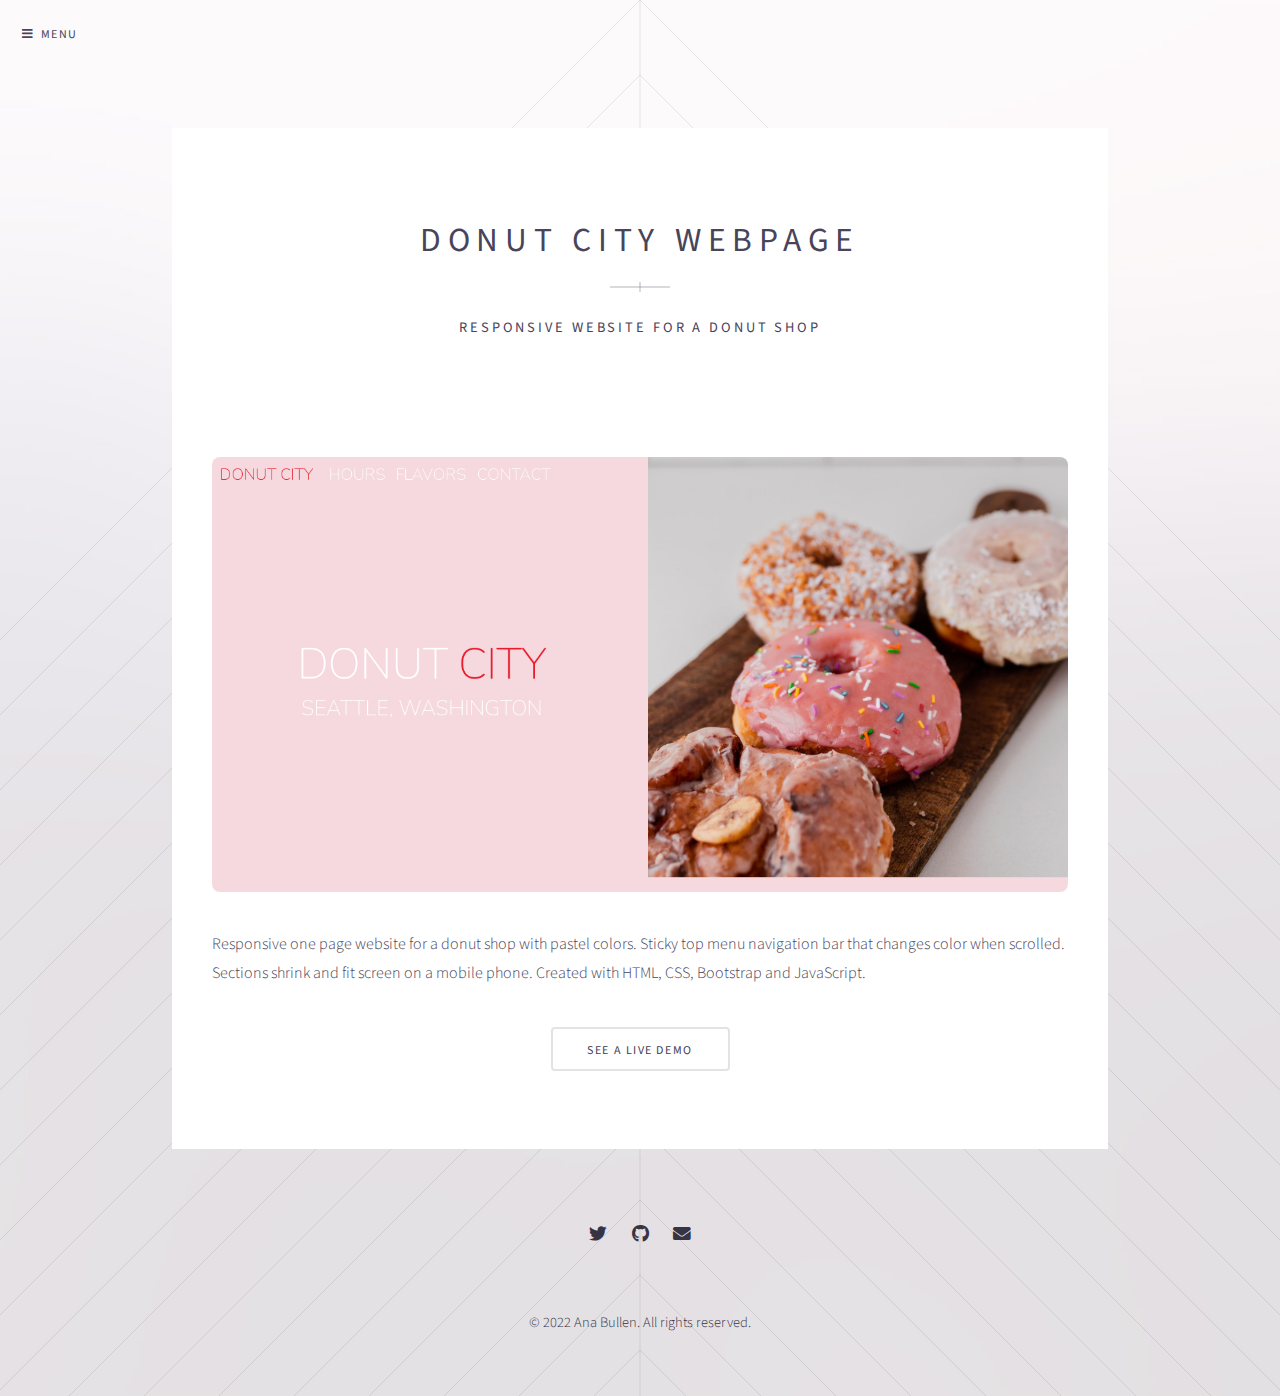
<file: project1.html>
<!DOCTYPE HTML>

<html>

<head>
	<title>Project : Donut City Webpage</title>
	<meta charset="utf-8" />
	<meta name="viewport" content="width=device-width, initial-scale=1, user-scalable=no" />
	<link rel="stylesheet" href="assets/css/main.css" />
</head>

<body class="is-preload">

	<!-- Header -->
	<header id="header">
		<a href="#menu">Menu</a>
		<!-- <a href="#">Log In</a>
				<a href="#" class="button">Sign Up</a> -->
	</header>

	<!-- Nav -->
	<nav id="menu">
		<ul class="links">
			<li><a href="index.html">Home</a></li>
			<li><a href="#one" class="scrolly">About Me</a></li>
			<li><a href="#two" class="scrolly">Portfolio</a></li>
			<li><a href="#three" class="scrolly">Services</a></li>
			<li><a href="#four" class="scrolly">Contact Me</a></li>
		</ul>
		<ul class="actions stacked">
			<!-- <li><a href="#" class="button primary fit">Log In</a></li>
					<li><a href="#" class="button fit">Sign Up</a></li> -->
		</ul>
	</nav>

	<!-- Main -->
	<section id="main" class="wrapper style1">
		<div class="inner">

			<header class="major special">
				<h1>Donut City Webpage</h1>
				<p>Responsive Website for a donut shop</p>
			</header>

			<div class="content">
				<a href="#" class="image fit"><img src="images/project-donutcity.png" alt="" /></a>
				<p>Responsive one page website for a donut shop with pastel colors. Sticky top menu navigation bar that
					changes color when scrolled. Sections shrink and fit screen on a mobile phone. Created with HTML,
					CSS, Bootstrap and JavaScript.</p>
				<ul class="actions special">
					<li><a href="https://donutcity.netlify.app/" class="button" target="_blank">See a Live Demo</a></li>
				</ul>
			</div>

		</div>
	</section>

	<!-- Footer -->
	<footer id="footer">
		<ul class="alt-icons">
			<li><a href="https://twitter.com/bettysonics" class="icon brands fa-twitter" target="_blank"><span
						class="label">Twitter</span></a></li>
			<!-- <li><a href="#" class="icon brands fa-facebook-f"><span class="label">Facebook</span></a></li> -->
			<!-- <li><a href="#" class="icon brands fa-linkedin-in"><span class="label">LinkedIn</span></a></li> -->
			<li><a href="https://github.com/karinana" class="icon brands fa-github" target="_blank"><span
						class="label">GitHub</span></a></li>
			<!-- <li><a href="#" class="icon solid fa-phone"><span class="label">Phone</span></a></li> -->
			<li><a href="mailto: anagarciacodes@gmail.com" class="icon solid fa-envelope"><span
						class="label">Email</span></a></li>
		</ul>
		<!-- <ul class="menu">
		<li><a href="#">Terms of Use</a></li>
		<li><a href="#">Privacy Policy</a></li>
		<li><a href="#">Contact Us</a></li>
	</ul> -->
		<p class="copyright">
			&copy; 2022 Ana Bullen. All rights reserved.
		</p>
	</footer>

	<!-- Scripts -->
	<script src="assets/js/jquery.min.js"></script>
	<script src="assets/js/jquery.scrolly.min.js"></script>
	<script src="assets/js/jquery.scrollex.min.js"></script>
	<script src="assets/js/browser.min.js"></script>
	<script src="assets/js/breakpoints.min.js"></script>
	<script src="assets/js/util.js"></script>
	<script src="assets/js/main.js"></script>

</body>

</html>
</file>
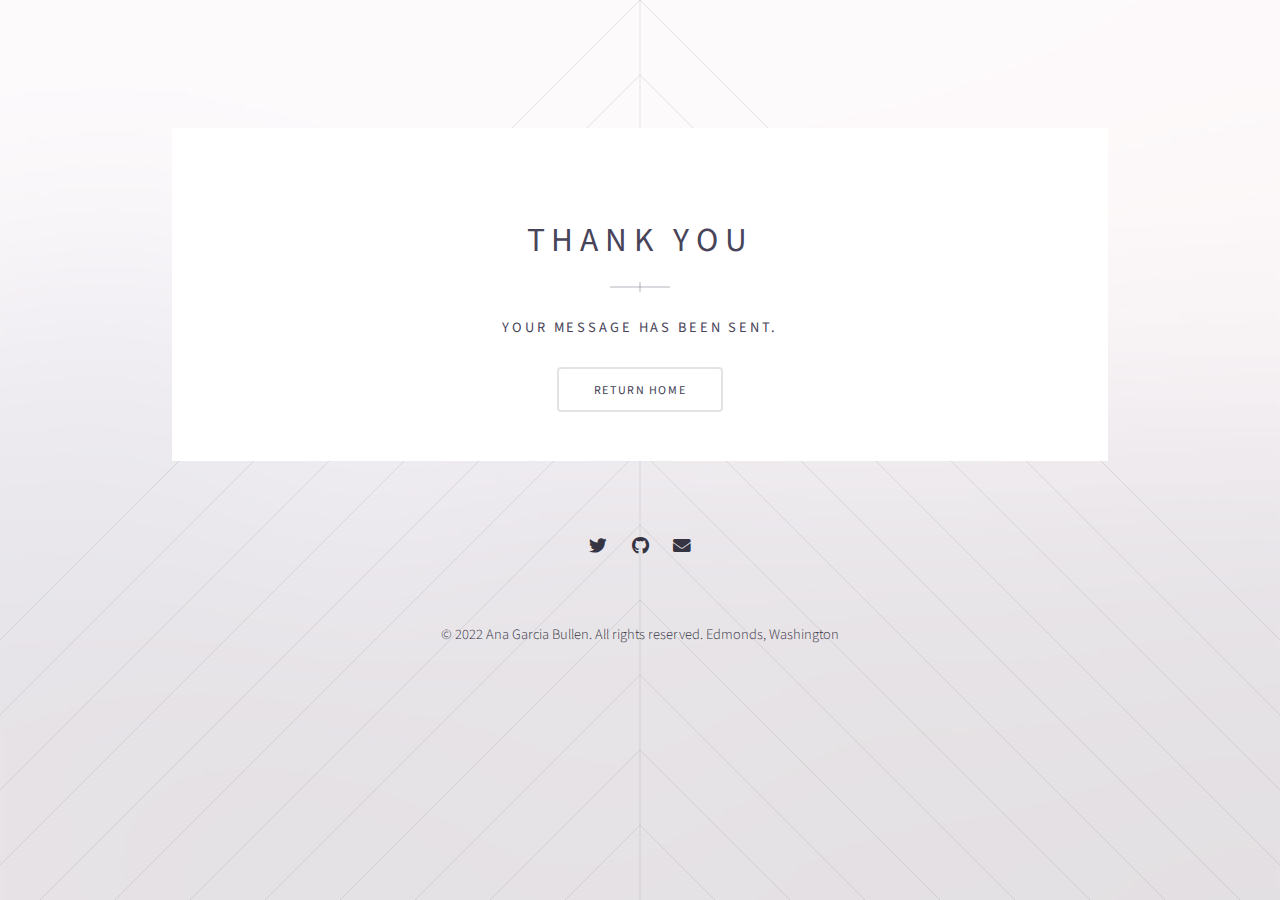
<file: sucess.html>
<!DOCTYPE HTML>
<html>

<head>
    <title>Thank You</title>
    <meta charset="utf-8" />
    <meta name="viewport" content="width=device-width, initial-scale=1, user-scalable=no" />
    <link rel="stylesheet" href="assets/css/main.css" />
</head>

<body class="is-preload">

    <!-- Header -->
    <!-- <header id="header">
        <a href="#menu">Menu</a>

    </header> -->

    <!-- Nav -->
    <!-- <nav id="menu">
				<ul class="links">
					<li><a href="index.html">Home</a></li>
					<li><a href="generic.html">Generic</a></li>
					<li><a href="elements.html">Elements</a></li>
				</ul>
				<ul class="actions stacked">
					<li><a href="#" class="button primary fit">Log In</a></li>
					<li><a href="#" class="button fit">Sign Up</a></li>
				</ul>
			</nav> -->

    <!-- Main -->
    <section id="main" class="wrapper style1">
        <div class="inner">

            <header class="major special">
                <h1>Thank You</h1>
                <p>Your message has been sent.</p>
                <a href="index.html" class="button">Return Home</a>
            </header>



        </div>
    </section>

    <!-- Footer -->
    <footer id="footer">
        <ul class="alt-icons">
            <li><a href="https://twitter.com/bettysonics" class="icon brands fa-twitter" target="_blank"><span
                        class="label">Twitter</span></a></li>
            <!-- <li><a href="#" class="icon brands fa-linkedin-in"><span class="label">LinkedIn</span></a></li> -->
            <li><a href="https://github.com/karinana" class="icon brands fa-github" target="_blank"><span
                        class="label">GitHub</span></a></li>
            <li><a href="mailto: anagarciacodes@gmail.com" class="icon solid fa-envelope"><span
                        class="label">Email</span></a></li>
        </ul>

        <p class="copyright">
            &copy; 2022 Ana Garcia Bullen. All rights reserved. Edmonds, Washington
        </p>
    </footer>

    <!-- Scripts -->
    <script src="assets/js/jquery.min.js"></script>
    <script src="assets/js/jquery.scrolly.min.js"></script>
    <script src="assets/js/jquery.scrollex.min.js"></script>
    <script src="assets/js/browser.min.js"></script>
    <script src="assets/js/breakpoints.min.js"></script>
    <script src="assets/js/util.js"></script>
    <script src="assets/js/main.js"></script>

</body>

</html>
</file>
<file: assets/css/main.css>
@import url(fontawesome-all.min.css);
@import url("https://fonts.googleapis.com/css?family=Source+Sans+Pro:400,300");



html,
body,
div,
span,
applet,
object,
iframe,
h1,
h2,
h3,
h4,
h5,
h6,
p,
blockquote,
pre,
a,
abbr,
acronym,
address,
big,
cite,
code,
del,
dfn,
em,
img,
ins,
kbd,
q,
s,
samp,
small,
strike,
strong,
sub,
sup,
tt,
var,
b,
u,
i,
center,
dl,
dt,
dd,
ol,
ul,
li,
fieldset,
form,
label,
legend,
table,
caption,
tbody,
tfoot,
thead,
tr,
th,
td,
article,
aside,
canvas,
details,
embed,
figure,
figcaption,
footer,
header,
hgroup,
menu,
nav,
output,
ruby,
section,
summary,
time,
mark,
audio,
video {
	margin: 0;
	padding: 0;
	border: 0;
	font-size: 100%;
	font: inherit;
	vertical-align: baseline;
}

article,
aside,
details,
figcaption,
figure,
footer,
header,
hgroup,
menu,
nav,
section {
	display: block;
}

body {
	line-height: 1;
}

ol,
ul {
	list-style: none;
}

blockquote,
q {
	quotes: none;
}

blockquote:before,
blockquote:after,
q:before,
q:after {
	content: '';
	content: none;
}

table {
	border-collapse: collapse;
	border-spacing: 0;
}

body {
	-webkit-text-size-adjust: none;
}

mark {
	background-color: transparent;
	color: inherit;
}

input::-moz-focus-inner {
	border: 0;
	padding: 0;
}

input,
select,
textarea {
	-moz-appearance: none;
	-webkit-appearance: none;
	-ms-appearance: none;
	appearance: none;
}

/* Basic */

@-ms-viewport {
	width: device-width;
}

body {
	-ms-overflow-style: scrollbar;
}

@media screen and (max-width: 480px) {

	html,
	body {
		min-width: 320px;
	}

}

html {
	box-sizing: border-box;
}

*,
*:before,
*:after {
	box-sizing: inherit;
}

body {
	background-attachment: fixed, fixed;
	background-image: url("images/angular-lines-up.svg"), url("../../images/bg.jpg");
	background-position: center -315px, center top;
	background-repeat: no-repeat;
	background-size: auto, cover;
}

body.landing {
	background-attachment: scroll, scroll, fixed;
	background-image: url("images/angular-lines-up.svg"), url("images/angular-lines-down.svg"), url("../../images/bgforest2.jpg");
	background-position: center top, center bottom, center top;
	background-size: auto, auto, cover;
}

body.is-preload *,
body.is-preload *:before,
body.is-preload *:after {
	-moz-animation: none !important;
	-webkit-animation: none !important;
	-ms-animation: none !important;
	animation: none !important;
	-moz-transition: none !important;
	-webkit-transition: none !important;
	-ms-transition: none !important;
	transition: none !important;
}

@media screen and (max-width: 1280px) {

	body {
		background-attachment: scroll !important;
	}

}

/* Type */

body {
	background-color: #fff;
	color: #484459;
}

body,
input,
select,
textarea {
	font-family: "Source Sans Pro", Arial, Helvetica, sans-serif;
	font-size: 14.75pt;
	font-weight: 300;
	line-height: 1.82;
}

@media screen and (max-width: 1680px) {

	body,
	input,
	select,
	textarea {
		font-size: 14.75pt;
	}

}

@media screen and (max-width: 1280px) {

	body,
	input,
	select,
	textarea {
		font-size: 12pt;
	}

}

@media screen and (max-width: 980px) {

	body,
	input,
	select,
	textarea {
		font-size: 12pt;
	}

}

@media screen and (max-width: 736px) {

	body,
	input,
	select,
	textarea {
		font-size: 12pt;
	}

}

@media screen and (max-width: 480px) {

	body,
	input,
	select,
	textarea {
		font-size: 12pt;
	}

}

a {
	text-decoration: underline;
}

a:hover {
	text-decoration: none;
}

strong,
b {
	font-weight: 400;
}

em,
i {
	font-style: italic;
}

p {
	margin: 0 0 2.4em 0;
}

h1,
h2,
h3,
h4,
h5,
h6 {
	font-weight: 400;
	letter-spacing: 0.2em;
	line-height: 1.5;
	margin: 0 0 0.96em 0;
	text-transform: uppercase;
}

h1 a,
h2 a,
h3 a,
h4 a,
h5 a,
h6 a {
	color: inherit;
	text-decoration: none;
}

h2 {
	font-size: 1.8em;
}

h3 {
	font-size: 1.5em;
}

h4 {
	font-size: 1.1em;
}

h5 {
	font-size: 0.9em;
}

h6 {
	font-size: 0.7em;
}

sub {
	font-size: 0.8em;
	position: relative;
	top: 0.5em;
}

sup {
	font-size: 0.8em;
	position: relative;
	top: -0.5em;
}

blockquote {
	border-left: solid 8px;
	font-style: italic;
	margin: 0 0 2.4em 0;
	padding: 0.6em 0 0.6em 2.4em;
}

code {
	border-radius: 4px;
	border: solid 2px;
	font-family: "Courier New", monospace;
	font-size: 0.9em;
	margin: 0 0.25em;
	padding: 0.25em 0.65em;
}

pre {
	-webkit-overflow-scrolling: touch;
	font-family: "Courier New", monospace;
	font-size: 0.9em;
	margin: 0 0 2.4em 0;
}

pre code {
	display: block;
	line-height: 1.75;
	padding: 1em 1.5em;
	overflow-x: auto;
}

hr {
	border: 0;
	border-bottom: solid 2px;
	margin: 2.4em 0;
}

hr.major {
	margin: 3.6em 0;
}

.align-left {
	text-align: left;
}

.align-center {
	text-align: center;
}

.align-right {
	text-align: right;
}

input,
select,
textarea {
	color: #413D53;
}

a {
	color: #7c759a;
}

strong,
b {
	color: #413D53;
}

h1,
h2,
h3,
h4,
h5,
h6 {
	color: #413D53;
}

blockquote {
	border-left-color: rgba(144, 144, 144, 0.25);
}

code {
	background: rgba(144, 144, 144, 0.15);
	border-color: rgba(144, 144, 144, 0.25);
}

hr {
	border-bottom-color: rgba(144, 144, 144, 0.25);
}

/* Row */

.row {
	display: flex;
	flex-wrap: wrap;
	box-sizing: border-box;
	align-items: stretch;
}

.row>* {
	box-sizing: border-box;
}

.row.gtr-uniform>*> :last-child {
	margin-bottom: 0;
}

.row.aln-left {
	justify-content: flex-start;
}

.row.aln-center {
	justify-content: center;
}

.row.aln-right {
	justify-content: flex-end;
}

.row.aln-top {
	align-items: flex-start;
}

.row.aln-middle {
	align-items: center;
}

.row.aln-bottom {
	align-items: flex-end;
}

.row>.imp {
	order: -1;
}

.row>.col-1 {
	width: 8.33333%;
}

.row>.off-1 {
	margin-left: 8.33333%;
}

.row>.col-2 {
	width: 16.66667%;
}

.row>.off-2 {
	margin-left: 16.66667%;
}

.row>.col-3 {
	width: 25%;
}

.row>.off-3 {
	margin-left: 25%;
}

.row>.col-4 {
	width: 33.33333%;
}

.row>.off-4 {
	margin-left: 33.33333%;
}

.row>.col-5 {
	width: 41.66667%;
}

.row>.off-5 {
	margin-left: 41.66667%;
}

.row>.col-6 {
	width: 50%;
}

.row>.off-6 {
	margin-left: 50%;
}

.row>.col-7 {
	width: 58.33333%;
}

.row>.off-7 {
	margin-left: 58.33333%;
}

.row>.col-8 {
	width: 66.66667%;
}

.row>.off-8 {
	margin-left: 66.66667%;
}

.row>.col-9 {
	width: 75%;
}

.row>.off-9 {
	margin-left: 75%;
}

.row>.col-10 {
	width: 83.33333%;
}

.row>.off-10 {
	margin-left: 83.33333%;
}

.row>.col-11 {
	width: 91.66667%;
}

.row>.off-11 {
	margin-left: 91.66667%;
}

.row>.col-12 {
	width: 100%;
}

.row>.off-12 {
	margin-left: 100%;
}

.row.gtr-0 {
	margin-top: 0;
	margin-left: 0em;
}

.row.gtr-0>* {
	padding: 0 0 0 0em;
}

.row.gtr-0.gtr-uniform {
	margin-top: 0em;
}

.row.gtr-0.gtr-uniform>* {
	padding-top: 0em;
}

.row.gtr-25 {
	margin-top: 0;
	margin-left: -0.5em;
}

.row.gtr-25>* {
	padding: 0 0 0 0.5em;
}

.row.gtr-25.gtr-uniform {
	margin-top: -0.5em;
}

.row.gtr-25.gtr-uniform>* {
	padding-top: 0.5em;
}

.row.gtr-50 {
	margin-top: 0;
	margin-left: -1em;
}

.row.gtr-50>* {
	padding: 0 0 0 1em;
}

.row.gtr-50.gtr-uniform {
	margin-top: -1em;
}

.row.gtr-50.gtr-uniform>* {
	padding-top: 1em;
}

.row {
	margin-top: 0;
	margin-left: -2em;
}

.row>* {
	padding: 0 0 0 2em;
}

.row.gtr-uniform {
	margin-top: -2em;
}

.row.gtr-uniform>* {
	padding-top: 2em;
}

.row.gtr-150 {
	margin-top: 0;
	margin-left: -3em;
}

.row.gtr-150>* {
	padding: 0 0 0 3em;
}

.row.gtr-150.gtr-uniform {
	margin-top: -3em;
}

.row.gtr-150.gtr-uniform>* {
	padding-top: 3em;
}

.row.gtr-200 {
	margin-top: 0;
	margin-left: -4em;
}

.row.gtr-200>* {
	padding: 0 0 0 4em;
}

.row.gtr-200.gtr-uniform {
	margin-top: -4em;
}

.row.gtr-200.gtr-uniform>* {
	padding-top: 4em;
}

@media screen and (max-width: 1680px) {

	.row {
		display: flex;
		flex-wrap: wrap;
		box-sizing: border-box;
		align-items: stretch;
	}

	.row>* {
		box-sizing: border-box;
	}

	.row.gtr-uniform>*> :last-child {
		margin-bottom: 0;
	}

	.row.aln-left {
		justify-content: flex-start;
	}

	.row.aln-center {
		justify-content: center;
	}

	.row.aln-right {
		justify-content: flex-end;
	}

	.row.aln-top {
		align-items: flex-start;
	}

	.row.aln-middle {
		align-items: center;
	}

	.row.aln-bottom {
		align-items: flex-end;
	}

	.row>.imp-xlarge {
		order: -1;
	}

	.row>.col-1-xlarge {
		width: 8.33333%;
	}

	.row>.off-1-xlarge {
		margin-left: 8.33333%;
	}

	.row>.col-2-xlarge {
		width: 16.66667%;
	}

	.row>.off-2-xlarge {
		margin-left: 16.66667%;
	}

	.row>.col-3-xlarge {
		width: 25%;
	}

	.row>.off-3-xlarge {
		margin-left: 25%;
	}

	.row>.col-4-xlarge {
		width: 33.33333%;
	}

	.row>.off-4-xlarge {
		margin-left: 33.33333%;
	}

	.row>.col-5-xlarge {
		width: 41.66667%;
	}

	.row>.off-5-xlarge {
		margin-left: 41.66667%;
	}

	.row>.col-6-xlarge {
		width: 50%;
	}

	.row>.off-6-xlarge {
		margin-left: 50%;
	}

	.row>.col-7-xlarge {
		width: 58.33333%;
	}

	.row>.off-7-xlarge {
		margin-left: 58.33333%;
	}

	.row>.col-8-xlarge {
		width: 66.66667%;
	}

	.row>.off-8-xlarge {
		margin-left: 66.66667%;
	}

	.row>.col-9-xlarge {
		width: 75%;
	}

	.row>.off-9-xlarge {
		margin-left: 75%;
	}

	.row>.col-10-xlarge {
		width: 83.33333%;
	}

	.row>.off-10-xlarge {
		margin-left: 83.33333%;
	}

	.row>.col-11-xlarge {
		width: 91.66667%;
	}

	.row>.off-11-xlarge {
		margin-left: 91.66667%;
	}

	.row>.col-12-xlarge {
		width: 100%;
	}

	.row>.off-12-xlarge {
		margin-left: 100%;
	}

	.row.gtr-0 {
		margin-top: 0;
		margin-left: 0em;
	}

	.row.gtr-0>* {
		padding: 0 0 0 0em;
	}

	.row.gtr-0.gtr-uniform {
		margin-top: 0em;
	}

	.row.gtr-0.gtr-uniform>* {
		padding-top: 0em;
	}

	.row.gtr-25 {
		margin-top: 0;
		margin-left: -0.5em;
	}

	.row.gtr-25>* {
		padding: 0 0 0 0.5em;
	}

	.row.gtr-25.gtr-uniform {
		margin-top: -0.5em;
	}

	.row.gtr-25.gtr-uniform>* {
		padding-top: 0.5em;
	}

	.row.gtr-50 {
		margin-top: 0;
		margin-left: -1em;
	}

	.row.gtr-50>* {
		padding: 0 0 0 1em;
	}

	.row.gtr-50.gtr-uniform {
		margin-top: -1em;
	}

	.row.gtr-50.gtr-uniform>* {
		padding-top: 1em;
	}

	.row {
		margin-top: 0;
		margin-left: -2em;
	}

	.row>* {
		padding: 0 0 0 2em;
	}

	.row.gtr-uniform {
		margin-top: -2em;
	}

	.row.gtr-uniform>* {
		padding-top: 2em;
	}

	.row.gtr-150 {
		margin-top: 0;
		margin-left: -3em;
	}

	.row.gtr-150>* {
		padding: 0 0 0 3em;
	}

	.row.gtr-150.gtr-uniform {
		margin-top: -3em;
	}

	.row.gtr-150.gtr-uniform>* {
		padding-top: 3em;
	}

	.row.gtr-200 {
		margin-top: 0;
		margin-left: -4em;
	}

	.row.gtr-200>* {
		padding: 0 0 0 4em;
	}

	.row.gtr-200.gtr-uniform {
		margin-top: -4em;
	}

	.row.gtr-200.gtr-uniform>* {
		padding-top: 4em;
	}

}

@media screen and (max-width: 1280px) {

	.row {
		display: flex;
		flex-wrap: wrap;
		box-sizing: border-box;
		align-items: stretch;
	}

	.row>* {
		box-sizing: border-box;
	}

	.row.gtr-uniform>*> :last-child {
		margin-bottom: 0;
	}

	.row.aln-left {
		justify-content: flex-start;
	}

	.row.aln-center {
		justify-content: center;
	}

	.row.aln-right {
		justify-content: flex-end;
	}

	.row.aln-top {
		align-items: flex-start;
	}

	.row.aln-middle {
		align-items: center;
	}

	.row.aln-bottom {
		align-items: flex-end;
	}

	.row>.imp-large {
		order: -1;
	}

	.row>.col-1-large {
		width: 8.33333%;
	}

	.row>.off-1-large {
		margin-left: 8.33333%;
	}

	.row>.col-2-large {
		width: 16.66667%;
	}

	.row>.off-2-large {
		margin-left: 16.66667%;
	}

	.row>.col-3-large {
		width: 25%;
	}

	.row>.off-3-large {
		margin-left: 25%;
	}

	.row>.col-4-large {
		width: 33.33333%;
	}

	.row>.off-4-large {
		margin-left: 33.33333%;
	}

	.row>.col-5-large {
		width: 41.66667%;
	}

	.row>.off-5-large {
		margin-left: 41.66667%;
	}

	.row>.col-6-large {
		width: 50%;
	}

	.row>.off-6-large {
		margin-left: 50%;
	}

	.row>.col-7-large {
		width: 58.33333%;
	}

	.row>.off-7-large {
		margin-left: 58.33333%;
	}

	.row>.col-8-large {
		width: 66.66667%;
	}

	.row>.off-8-large {
		margin-left: 66.66667%;
	}

	.row>.col-9-large {
		width: 75%;
	}

	.row>.off-9-large {
		margin-left: 75%;
	}

	.row>.col-10-large {
		width: 83.33333%;
	}

	.row>.off-10-large {
		margin-left: 83.33333%;
	}

	.row>.col-11-large {
		width: 91.66667%;
	}

	.row>.off-11-large {
		margin-left: 91.66667%;
	}

	.row>.col-12-large {
		width: 100%;
	}

	.row>.off-12-large {
		margin-left: 100%;
	}

	.row.gtr-0 {
		margin-top: 0;
		margin-left: 0em;
	}

	.row.gtr-0>* {
		padding: 0 0 0 0em;
	}

	.row.gtr-0.gtr-uniform {
		margin-top: 0em;
	}

	.row.gtr-0.gtr-uniform>* {
		padding-top: 0em;
	}

	.row.gtr-25 {
		margin-top: 0;
		margin-left: -0.375em;
	}

	.row.gtr-25>* {
		padding: 0 0 0 0.375em;
	}

	.row.gtr-25.gtr-uniform {
		margin-top: -0.375em;
	}

	.row.gtr-25.gtr-uniform>* {
		padding-top: 0.375em;
	}

	.row.gtr-50 {
		margin-top: 0;
		margin-left: -0.75em;
	}

	.row.gtr-50>* {
		padding: 0 0 0 0.75em;
	}

	.row.gtr-50.gtr-uniform {
		margin-top: -0.75em;
	}

	.row.gtr-50.gtr-uniform>* {
		padding-top: 0.75em;
	}

	.row {
		margin-top: 0;
		margin-left: -1.5em;
	}

	.row>* {
		padding: 0 0 0 1.5em;
	}

	.row.gtr-uniform {
		margin-top: -1.5em;
	}

	.row.gtr-uniform>* {
		padding-top: 1.5em;
	}

	.row.gtr-150 {
		margin-top: 0;
		margin-left: -2.25em;
	}

	.row.gtr-150>* {
		padding: 0 0 0 2.25em;
	}

	.row.gtr-150.gtr-uniform {
		margin-top: -2.25em;
	}

	.row.gtr-150.gtr-uniform>* {
		padding-top: 2.25em;
	}

	.row.gtr-200 {
		margin-top: 0;
		margin-left: -3em;
	}

	.row.gtr-200>* {
		padding: 0 0 0 3em;
	}

	.row.gtr-200.gtr-uniform {
		margin-top: -3em;
	}

	.row.gtr-200.gtr-uniform>* {
		padding-top: 3em;
	}

}

@media screen and (max-width: 980px) {

	.row {
		display: flex;
		flex-wrap: wrap;
		box-sizing: border-box;
		align-items: stretch;
	}

	.row>* {
		box-sizing: border-box;
	}

	.row.gtr-uniform>*> :last-child {
		margin-bottom: 0;
	}

	.row.aln-left {
		justify-content: flex-start;
	}

	.row.aln-center {
		justify-content: center;
	}

	.row.aln-right {
		justify-content: flex-end;
	}

	.row.aln-top {
		align-items: flex-start;
	}

	.row.aln-middle {
		align-items: center;
	}

	.row.aln-bottom {
		align-items: flex-end;
	}

	.row>.imp-medium {
		order: -1;
	}

	.row>.col-1-medium {
		width: 8.33333%;
	}

	.row>.off-1-medium {
		margin-left: 8.33333%;
	}

	.row>.col-2-medium {
		width: 16.66667%;
	}

	.row>.off-2-medium {
		margin-left: 16.66667%;
	}

	.row>.col-3-medium {
		width: 25%;
	}

	.row>.off-3-medium {
		margin-left: 25%;
	}

	.row>.col-4-medium {
		width: 33.33333%;
	}

	.row>.off-4-medium {
		margin-left: 33.33333%;
	}

	.row>.col-5-medium {
		width: 41.66667%;
	}

	.row>.off-5-medium {
		margin-left: 41.66667%;
	}

	.row>.col-6-medium {
		width: 50%;
	}

	.row>.off-6-medium {
		margin-left: 50%;
	}

	.row>.col-7-medium {
		width: 58.33333%;
	}

	.row>.off-7-medium {
		margin-left: 58.33333%;
	}

	.row>.col-8-medium {
		width: 66.66667%;
	}

	.row>.off-8-medium {
		margin-left: 66.66667%;
	}

	.row>.col-9-medium {
		width: 75%;
	}

	.row>.off-9-medium {
		margin-left: 75%;
	}

	.row>.col-10-medium {
		width: 83.33333%;
	}

	.row>.off-10-medium {
		margin-left: 83.33333%;
	}

	.row>.col-11-medium {
		width: 91.66667%;
	}

	.row>.off-11-medium {
		margin-left: 91.66667%;
	}

	.row>.col-12-medium {
		width: 100%;
	}

	.row>.off-12-medium {
		margin-left: 100%;
	}

	.row.gtr-0 {
		margin-top: 0;
		margin-left: 0em;
	}

	.row.gtr-0>* {
		padding: 0 0 0 0em;
	}

	.row.gtr-0.gtr-uniform {
		margin-top: 0em;
	}

	.row.gtr-0.gtr-uniform>* {
		padding-top: 0em;
	}

	.row.gtr-25 {
		margin-top: 0;
		margin-left: -0.375em;
	}

	.row.gtr-25>* {
		padding: 0 0 0 0.375em;
	}

	.row.gtr-25.gtr-uniform {
		margin-top: -0.375em;
	}

	.row.gtr-25.gtr-uniform>* {
		padding-top: 0.375em;
	}

	.row.gtr-50 {
		margin-top: 0;
		margin-left: -0.75em;
	}

	.row.gtr-50>* {
		padding: 0 0 0 0.75em;
	}

	.row.gtr-50.gtr-uniform {
		margin-top: -0.75em;
	}

	.row.gtr-50.gtr-uniform>* {
		padding-top: 0.75em;
	}

	.row {
		margin-top: 0;
		margin-left: -1.5em;
	}

	.row>* {
		padding: 0 0 0 1.5em;
	}

	.row.gtr-uniform {
		margin-top: -1.5em;
	}

	.row.gtr-uniform>* {
		padding-top: 1.5em;
	}

	.row.gtr-150 {
		margin-top: 0;
		margin-left: -2.25em;
	}

	.row.gtr-150>* {
		padding: 0 0 0 2.25em;
	}

	.row.gtr-150.gtr-uniform {
		margin-top: -2.25em;
	}

	.row.gtr-150.gtr-uniform>* {
		padding-top: 2.25em;
	}

	.row.gtr-200 {
		margin-top: 0;
		margin-left: -3em;
	}

	.row.gtr-200>* {
		padding: 0 0 0 3em;
	}

	.row.gtr-200.gtr-uniform {
		margin-top: -3em;
	}

	.row.gtr-200.gtr-uniform>* {
		padding-top: 3em;
	}

}

@media screen and (max-width: 736px) {

	.row {
		display: flex;
		flex-wrap: wrap;
		box-sizing: border-box;
		align-items: stretch;
	}

	.row>* {
		box-sizing: border-box;
	}

	.row.gtr-uniform>*> :last-child {
		margin-bottom: 0;
	}

	.row.aln-left {
		justify-content: flex-start;
	}

	.row.aln-center {
		justify-content: center;
	}

	.row.aln-right {
		justify-content: flex-end;
	}

	.row.aln-top {
		align-items: flex-start;
	}

	.row.aln-middle {
		align-items: center;
	}

	.row.aln-bottom {
		align-items: flex-end;
	}

	.row>.imp-small {
		order: -1;
	}

	.row>.col-1-small {
		width: 8.33333%;
	}

	.row>.off-1-small {
		margin-left: 8.33333%;
	}

	.row>.col-2-small {
		width: 16.66667%;
	}

	.row>.off-2-small {
		margin-left: 16.66667%;
	}

	.row>.col-3-small {
		width: 25%;
	}

	.row>.off-3-small {
		margin-left: 25%;
	}

	.row>.col-4-small {
		width: 33.33333%;
	}

	.row>.off-4-small {
		margin-left: 33.33333%;
	}

	.row>.col-5-small {
		width: 41.66667%;
	}

	.row>.off-5-small {
		margin-left: 41.66667%;
	}

	.row>.col-6-small {
		width: 50%;
	}

	.row>.off-6-small {
		margin-left: 50%;
	}

	.row>.col-7-small {
		width: 58.33333%;
	}

	.row>.off-7-small {
		margin-left: 58.33333%;
	}

	.row>.col-8-small {
		width: 66.66667%;
	}

	.row>.off-8-small {
		margin-left: 66.66667%;
	}

	.row>.col-9-small {
		width: 75%;
	}

	.row>.off-9-small {
		margin-left: 75%;
	}

	.row>.col-10-small {
		width: 83.33333%;
	}

	.row>.off-10-small {
		margin-left: 83.33333%;
	}

	.row>.col-11-small {
		width: 91.66667%;
	}

	.row>.off-11-small {
		margin-left: 91.66667%;
	}

	.row>.col-12-small {
		width: 100%;
	}

	.row>.off-12-small {
		margin-left: 100%;
	}

	.row.gtr-0 {
		margin-top: 0;
		margin-left: 0em;
	}

	.row.gtr-0>* {
		padding: 0 0 0 0em;
	}

	.row.gtr-0.gtr-uniform {
		margin-top: 0em;
	}

	.row.gtr-0.gtr-uniform>* {
		padding-top: 0em;
	}

	.row.gtr-25 {
		margin-top: 0;
		margin-left: -0.3125em;
	}

	.row.gtr-25>* {
		padding: 0 0 0 0.3125em;
	}

	.row.gtr-25.gtr-uniform {
		margin-top: -0.3125em;
	}

	.row.gtr-25.gtr-uniform>* {
		padding-top: 0.3125em;
	}

	.row.gtr-50 {
		margin-top: 0;
		margin-left: -0.625em;
	}

	.row.gtr-50>* {
		padding: 0 0 0 0.625em;
	}

	.row.gtr-50.gtr-uniform {
		margin-top: -0.625em;
	}

	.row.gtr-50.gtr-uniform>* {
		padding-top: 0.625em;
	}

	.row {
		margin-top: 0;
		margin-left: -1.25em;
	}

	.row>* {
		padding: 0 0 0 1.25em;
	}

	.row.gtr-uniform {
		margin-top: -1.25em;
	}

	.row.gtr-uniform>* {
		padding-top: 1.25em;
	}

	.row.gtr-150 {
		margin-top: 0;
		margin-left: -1.875em;
	}

	.row.gtr-150>* {
		padding: 0 0 0 1.875em;
	}

	.row.gtr-150.gtr-uniform {
		margin-top: -1.875em;
	}

	.row.gtr-150.gtr-uniform>* {
		padding-top: 1.875em;
	}

	.row.gtr-200 {
		margin-top: 0;
		margin-left: -2.5em;
	}

	.row.gtr-200>* {
		padding: 0 0 0 2.5em;
	}

	.row.gtr-200.gtr-uniform {
		margin-top: -2.5em;
	}

	.row.gtr-200.gtr-uniform>* {
		padding-top: 2.5em;
	}

}

@media screen and (max-width: 480px) {

	.row {
		display: flex;
		flex-wrap: wrap;
		box-sizing: border-box;
		align-items: stretch;
	}

	.row>* {
		box-sizing: border-box;
	}

	.row.gtr-uniform>*> :last-child {
		margin-bottom: 0;
	}

	.row.aln-left {
		justify-content: flex-start;
	}

	.row.aln-center {
		justify-content: center;
	}

	.row.aln-right {
		justify-content: flex-end;
	}

	.row.aln-top {
		align-items: flex-start;
	}

	.row.aln-middle {
		align-items: center;
	}

	.row.aln-bottom {
		align-items: flex-end;
	}

	.row>.imp-xsmall {
		order: -1;
	}

	.row>.col-1-xsmall {
		width: 8.33333%;
	}

	.row>.off-1-xsmall {
		margin-left: 8.33333%;
	}

	.row>.col-2-xsmall {
		width: 16.66667%;
	}

	.row>.off-2-xsmall {
		margin-left: 16.66667%;
	}

	.row>.col-3-xsmall {
		width: 25%;
	}

	.row>.off-3-xsmall {
		margin-left: 25%;
	}

	.row>.col-4-xsmall {
		width: 33.33333%;
	}

	.row>.off-4-xsmall {
		margin-left: 33.33333%;
	}

	.row>.col-5-xsmall {
		width: 41.66667%;
	}

	.row>.off-5-xsmall {
		margin-left: 41.66667%;
	}

	.row>.col-6-xsmall {
		width: 50%;
	}

	.row>.off-6-xsmall {
		margin-left: 50%;
	}

	.row>.col-7-xsmall {
		width: 58.33333%;
	}

	.row>.off-7-xsmall {
		margin-left: 58.33333%;
	}

	.row>.col-8-xsmall {
		width: 66.66667%;
	}

	.row>.off-8-xsmall {
		margin-left: 66.66667%;
	}

	.row>.col-9-xsmall {
		width: 75%;
	}

	.row>.off-9-xsmall {
		margin-left: 75%;
	}

	.row>.col-10-xsmall {
		width: 83.33333%;
	}

	.row>.off-10-xsmall {
		margin-left: 83.33333%;
	}

	.row>.col-11-xsmall {
		width: 91.66667%;
	}

	.row>.off-11-xsmall {
		margin-left: 91.66667%;
	}

	.row>.col-12-xsmall {
		width: 100%;
	}

	.row>.off-12-xsmall {
		margin-left: 100%;
	}

	.row.gtr-0 {
		margin-top: 0;
		margin-left: 0em;
	}

	.row.gtr-0>* {
		padding: 0 0 0 0em;
	}

	.row.gtr-0.gtr-uniform {
		margin-top: 0em;
	}

	.row.gtr-0.gtr-uniform>* {
		padding-top: 0em;
	}

	.row.gtr-25 {
		margin-top: 0;
		margin-left: -0.3125em;
	}

	.row.gtr-25>* {
		padding: 0 0 0 0.3125em;
	}

	.row.gtr-25.gtr-uniform {
		margin-top: -0.3125em;
	}

	.row.gtr-25.gtr-uniform>* {
		padding-top: 0.3125em;
	}

	.row.gtr-50 {
		margin-top: 0;
		margin-left: -0.625em;
	}

	.row.gtr-50>* {
		padding: 0 0 0 0.625em;
	}

	.row.gtr-50.gtr-uniform {
		margin-top: -0.625em;
	}

	.row.gtr-50.gtr-uniform>* {
		padding-top: 0.625em;
	}

	.row {
		margin-top: 0;
		margin-left: -1.25em;
	}

	.row>* {
		padding: 0 0 0 1.25em;
	}

	.row.gtr-uniform {
		margin-top: -1.25em;
	}

	.row.gtr-uniform>* {
		padding-top: 1.25em;
	}

	.row.gtr-150 {
		margin-top: 0;
		margin-left: -1.875em;
	}

	.row.gtr-150>* {
		padding: 0 0 0 1.875em;
	}

	.row.gtr-150.gtr-uniform {
		margin-top: -1.875em;
	}

	.row.gtr-150.gtr-uniform>* {
		padding-top: 1.875em;
	}

	.row.gtr-200 {
		margin-top: 0;
		margin-left: -2.5em;
	}

	.row.gtr-200>* {
		padding: 0 0 0 2.5em;
	}

	.row.gtr-200.gtr-uniform {
		margin-top: -2.5em;
	}

	.row.gtr-200.gtr-uniform>* {
		padding-top: 2.5em;
	}

}

/* Box */

.box {
	border-radius: 4px;
	border: solid 2px;
	margin-bottom: 2.4em;
	padding: 1.5em;
}

.box> :last-child,
.box> :last-child> :last-child,
.box> :last-child> :last-child> :last-child {
	margin-bottom: 0;
}

.box.alt {
	border: 0;
	border-radius: 0;
	padding: 0;
}

.box {
	border-color: rgba(144, 144, 144, 0.25);
}

/* Button */

input[type="submit"],
input[type="reset"],
input[type="button"],
button,
.button {
	-moz-appearance: none;
	-webkit-appearance: none;
	-ms-appearance: none;
	appearance: none;
	-moz-transition: background-color 0.2s ease-in-out, color 0.2s ease-in-out;
	-webkit-transition: background-color 0.2s ease-in-out, color 0.2s ease-in-out;
	-ms-transition: background-color 0.2s ease-in-out, color 0.2s ease-in-out;
	transition: background-color 0.2s ease-in-out, color 0.2s ease-in-out;
	border-radius: 4px;
	border: solid 2px;
	cursor: pointer;
	display: inline-block;
	font-size: 0.75em;
	font-weight: 400;
	height: 3.7em;
	letter-spacing: 0.13em;
	line-height: 3.6em;
	padding: 0 2.9em;
	text-align: center;
	text-decoration: none;
	text-transform: uppercase;
	white-space: nowrap;
}

input[type="submit"].icon,
input[type="reset"].icon,
input[type="button"].icon,
button.icon,
.button.icon {
	border-bottom: solid 2px;
}

input[type="submit"].icon:before,
input[type="reset"].icon:before,
input[type="button"].icon:before,
button.icon:before,
.button.icon:before {
	margin-right: 0.5em;
}

input[type="submit"].fit,
input[type="reset"].fit,
input[type="button"].fit,
button.fit,
.button.fit {
	width: 100%;
}

input[type="submit"].small,
input[type="reset"].small,
input[type="button"].small,
button.small,
.button.small {
	font-size: 0.6em;
}

input[type="submit"].large,
input[type="reset"].large,
input[type="button"].large,
button.large,
.button.large {
	font-size: 1.35em;
	height: 3em;
	line-height: 2.9em;
}

input[type="submit"].disabled,
input[type="submit"]:disabled,
input[type="reset"].disabled,
input[type="reset"]:disabled,
input[type="button"].disabled,
input[type="button"]:disabled,
button.disabled,
button:disabled,
.button.disabled,
.button:disabled {
	pointer-events: none;
	opacity: 0.25;
}

@media screen and (max-width: 480px) {

	input[type="submit"],
	input[type="reset"],
	input[type="button"],
	button,
	.button {
		padding: 0;
	}

}

input[type="submit"],
input[type="reset"],
input[type="button"],
button,
.button {
	background-color: transparent;
	border-color: rgba(144, 144, 144, 0.25);
	color: #413D53 !important;
}

input[type="submit"]:hover,
input[type="reset"]:hover,
input[type="button"]:hover,
button:hover,
.button:hover {
	background-color: rgba(144, 144, 144, 0.15);
}

input[type="submit"]:active,
input[type="reset"]:active,
input[type="button"]:active,
button:active,
.button:active {
	background-color: rgba(144, 144, 144, 0.2);
}

input[type="submit"].icon,
input[type="reset"].icon,
input[type="button"].icon,
button.icon,
.button.icon {
	border-bottom-color: rgba(144, 144, 144, 0.25);
}

input[type="submit"].icon:before,
input[type="reset"].icon:before,
input[type="button"].icon:before,
button.icon:before,
.button.icon:before {
	color: #999;
}

input[type="submit"].primary,
input[type="reset"].primary,
input[type="button"].primary,
button.primary,
.button.primary {
	background-color: #484459;
	border-color: transparent;
	color: #fff !important;
}

input[type="submit"].primary:hover,
input[type="reset"].primary:hover,
input[type="button"].primary:hover,
button.primary:hover,
.button.primary:hover {
	background-color: #5a556f;
}

input[type="submit"].primary:active,
input[type="reset"].primary:active,
input[type="button"].primary:active,
button.primary:active,
.button.primary:active {
	background-color: #363343;
}

/* Form */

form {
	margin: 0 0 2.4em 0;
}

label {
	display: block;
	font-size: 0.8em;
	font-weight: 400;
	font-weight: 400;
	letter-spacing: 0.2em;
	margin: 0 0 1em 0;
	text-transform: uppercase;
}

input[type="text"],
input[type="password"],
input[type="email"],
select,
textarea {
	-moz-appearance: none;
	-webkit-appearance: none;
	-ms-appearance: none;
	appearance: none;
	border-radius: 4px;
	border: none;
	border: solid 2px;
	color: inherit;
	display: block;
	margin-bottom: 1.68em;
	outline: 0;
	padding: 0 1em;
	text-decoration: none;
	transition: border-color 0.2s;
	width: 100%;
}

input[type="text"]:invalid,
input[type="password"]:invalid,
input[type="email"]:invalid,
select:invalid,
textarea:invalid {
	box-shadow: none;
}

select {
	background-size: 1.25rem;
	background-repeat: no-repeat;
	background-position: calc(100% - 1rem) center;
	height: 2.75em;
	padding-right: 2.75em;
	text-overflow: ellipsis;
}

select:focus::-ms-value {
	background-color: transparent;
}

select::-ms-expand {
	display: none;
}

input[type="text"],
input[type="password"],
input[type="email"],
select {
	height: 2.75em;
}

textarea {
	padding: 0.75em 1em;
}

input[type="checkbox"],
input[type="radio"] {
	-moz-appearance: none;
	-webkit-appearance: none;
	-ms-appearance: none;
	appearance: none;
	display: block;
	float: left;
	margin-right: -2em;
	opacity: 0;
	width: 1em;
	z-index: -1;
}

input[type="checkbox"]+label,
input[type="radio"]+label {
	text-decoration: none;
	cursor: pointer;
	display: inline-block;
	font-weight: 300;
	margin-bottom: 2.16em;
	padding-left: 2.4em;
	padding-right: 0.75em;
	position: relative;
}

input[type="checkbox"]+label:before,
input[type="radio"]+label:before {
	-moz-osx-font-smoothing: grayscale;
	-webkit-font-smoothing: antialiased;
	display: inline-block;
	font-style: normal;
	font-variant: normal;
	text-rendering: auto;
	line-height: 1;
	text-transform: none !important;
	font-family: 'Font Awesome 5 Free';
	font-weight: 900;
}

input[type="checkbox"]+label:before,
input[type="radio"]+label:before {
	border-radius: 4px;
	border: solid 2px;
	content: '';
	display: inline-block;
	font-size: 0.8em;
	height: 2.0625em;
	left: 0;
	line-height: 2.0625em;
	padding-left: 3px;
	position: absolute;
	text-align: center;
	top: 2px;
	width: 2.0625em;
}

input[type="checkbox"]:checked+label:before,
input[type="radio"]:checked+label:before {
	content: '\f00c';
}

input[type="checkbox"]+label:before {
	border-radius: 4px;
}

input[type="radio"]+label:before {
	border-radius: 100%;
}

::-webkit-input-placeholder {
	opacity: 1.0;
}

:-moz-placeholder {
	opacity: 1.0;
}

::-moz-placeholder {
	opacity: 1.0;
}

:-ms-input-placeholder {
	opacity: 1.0;
}

label {
	color: #413D53;
}

input[type="text"],
input[type="password"],
input[type="email"],
select,
textarea {
	background-color: rgba(144, 144, 144, 0.15);
	border-color: rgba(144, 144, 144, 0.25);
}

input[type="text"]:focus,
input[type="password"]:focus,
input[type="email"]:focus,
select:focus,
textarea:focus {
	border-color: #413D53;
}

select {
	background-image: url("data:image/svg+xml;charset=utf8,%3Csvg xmlns='http://www.w3.org/2000/svg' width='40' height='40' preserveAspectRatio='none' viewBox='0 0 40 40'%3E%3Cpath d='M9.4,12.3l10.4,10.4l10.4-10.4c0.2-0.2,0.5-0.4,0.9-0.4c0.3,0,0.6,0.1,0.9,0.4l3.3,3.3c0.2,0.2,0.4,0.5,0.4,0.9 c0,0.4-0.1,0.6-0.4,0.9L20.7,31.9c-0.2,0.2-0.5,0.4-0.9,0.4c-0.3,0-0.6-0.1-0.9-0.4L4.3,17.3c-0.2-0.2-0.4-0.5-0.4-0.9 c0-0.4,0.1-0.6,0.4-0.9l3.3-3.3c0.2-0.2,0.5-0.4,0.9-0.4S9.1,12.1,9.4,12.3z' fill='rgba(144, 144, 144, 0.25)' /%3E%3C/svg%3E");
}

select option {
	color: #413D53;
	background: #fff;
}

input[type="checkbox"]+label,
input[type="radio"]+label {
	color: #484459;
}

input[type="checkbox"]+label:before,
input[type="radio"]+label:before {
	background: rgba(144, 144, 144, 0.15);
	border-color: rgba(144, 144, 144, 0.25);
}

input[type="checkbox"]:checked+label:before,
input[type="radio"]:checked+label:before {
	background-color: #484459;
	border-color: #484459;
	color: #fff;
}

input[type="checkbox"]:focus+label:before,
input[type="radio"]:focus+label:before {
	border-color: #413D53;
}

::-webkit-input-placeholder {
	color: #999 !important;
}

:-moz-placeholder {
	color: #999 !important;
}

::-moz-placeholder {
	color: #999 !important;
}

:-ms-input-placeholder {
	color: #999 !important;
}

.formerize-placeholder {
	color: #999 !important;
}

/* Icon */

.icon {
	text-decoration: none;
	border-bottom: none;
	position: relative;
}

.icon:before {
	-moz-osx-font-smoothing: grayscale;
	-webkit-font-smoothing: antialiased;
	display: inline-block;
	font-style: normal;
	font-variant: normal;
	text-rendering: auto;
	line-height: 1;
	text-transform: none !important;
	font-family: 'Font Awesome 5 Free';
	font-weight: 400;
}

.icon>.label {
	display: none;
}

.icon.solid:before {
	font-weight: 900;
}

.icon.brands:before {
	font-family: 'Font Awesome 5 Brands';
}

.icon.style1 {
	color: #999;
}

.icon.style2 {
	color: #a8cebd;
}

.icon.style3 {
	color: #c2bedd;
}

.icon.style4 {
	color: #81c1cd;
}

/* Image */

.image {
	border-radius: 8px;
	border: 0;
	display: inline-block;
	position: relative;
}

.image img {
	border-radius: 8px;
	display: block;
}

.image.left,
.image.right {
	max-width: 40%;
}

.image.left img,
.image.right img {
	width: 100%;
}

.image.left {
	float: left;
	margin: 0 1.5em 1em 0;
	top: 0.25em;
}

.image.right {
	float: right;
	margin: 0 0 1em 1.5em;
	top: 0.25em;
}

.image.fit {
	display: block;
	margin: 0 0 2.4em 0;
	width: 100%;
}

.image.fit img {
	width: 100%;
}

.image.main {
	display: block;
	margin: 0 0 3.6em 0;
	width: 100%;
}

.image.main img {
	width: 100%;
}

/* List */

ol {
	list-style: decimal;
	margin: 0 0 2.4em 0;
	padding-left: 1.25em;
}

ol li {
	padding-left: 0.25em;
}

ul {
	list-style: disc;
	margin: 0 0 2.4em 0;
	padding-left: 1em;
}

ul li {
	padding-left: 0.5em;
}

ul.alt {
	list-style: none;
	padding-left: 0;
}

ul.alt li {
	border-top: solid 2px;
	padding: 0.5em 0;
}

ul.alt li:first-child {
	border-top: 0;
	padding-top: 0;
}

dl {
	margin: 0 0 2.4em 0;
}

dl dt {
	display: block;
	font-weight: 400;
	margin: 0 0 1.2em 0;
}

dl dd {
	margin-left: 2.4em;
}

ul.alt li {
	border-top-color: rgba(144, 144, 144, 0.25);
}

/* Actions */

ul.actions {
	display: -moz-flex;
	display: -webkit-flex;
	display: -ms-flex;
	display: flex;
	cursor: default;
	list-style: none;
	margin-left: -1.2em;
	padding-left: 0;
}

ul.actions li {
	padding: 0 0 0 1.2em;
	vertical-align: middle;
}

ul.actions.special {
	-moz-justify-content: center;
	-webkit-justify-content: center;
	-ms-justify-content: center;
	justify-content: center;
	width: 100%;
	margin-left: 0;
}

ul.actions.special li:first-child {
	padding-left: 0;
}

ul.actions.stacked {
	-moz-flex-direction: column;
	-webkit-flex-direction: column;
	-ms-flex-direction: column;
	flex-direction: column;
	margin-left: 0;
}

ul.actions.stacked li {
	padding: 1.56em 0 0 0;
}

ul.actions.stacked li:first-child {
	padding-top: 0;
}

ul.actions.fit {
	width: calc(100% + 1.2em);
}

ul.actions.fit li {
	-moz-flex-grow: 1;
	-webkit-flex-grow: 1;
	-ms-flex-grow: 1;
	flex-grow: 1;
	-moz-flex-shrink: 1;
	-webkit-flex-shrink: 1;
	-ms-flex-shrink: 1;
	flex-shrink: 1;
	width: 100%;
}

ul.actions.fit li>* {
	width: 100%;
}

ul.actions.fit.stacked {
	width: 100%;
}

@media screen and (max-width: 480px) {

	ul.actions:not(.fixed) {
		-moz-flex-direction: column;
		-webkit-flex-direction: column;
		-ms-flex-direction: column;
		flex-direction: column;
		margin-left: 0;
		width: 100% !important;
	}

	ul.actions:not(.fixed) li {
		-moz-flex-grow: 1;
		-webkit-flex-grow: 1;
		-ms-flex-grow: 1;
		flex-grow: 1;
		-moz-flex-shrink: 1;
		-webkit-flex-shrink: 1;
		-ms-flex-shrink: 1;
		flex-shrink: 1;
		padding: 1.2em 0 0 0;
		text-align: center;
		width: 100%;
	}

	ul.actions:not(.fixed) li>* {
		width: 100%;
	}

	ul.actions:not(.fixed) li:first-child {
		padding-top: 0;
	}

	ul.actions:not(.fixed) li input[type="submit"],
	ul.actions:not(.fixed) li input[type="reset"],
	ul.actions:not(.fixed) li input[type="button"],
	ul.actions:not(.fixed) li button,
	ul.actions:not(.fixed) li .button {
		width: 100%;
	}

	ul.actions:not(.fixed) li input[type="submit"].icon:before,
	ul.actions:not(.fixed) li input[type="reset"].icon:before,
	ul.actions:not(.fixed) li input[type="button"].icon:before,
	ul.actions:not(.fixed) li button.icon:before,
	ul.actions:not(.fixed) li .button.icon:before {
		margin-left: -0.5em;
	}

}

/* Icons */

ul.icons {
	cursor: default;
	list-style: none;
	padding-left: 0;
}

ul.icons li {
	display: inline-block;
	padding: 0 1em 0 0;
}

ul.icons li:last-child {
	padding-right: 0;
}

ul.icons li .icon:before {
	font-size: 1em;
}

/* Menu */

ul.menu li {
	border-left: solid 2px;
	display: inline-block;
	list-style: none;
	margin-left: 1em;
	padding-left: 1em;
}

ul.menu li a {
	text-decoration: none;
}

ul.menu li:first-child {
	border-left: 0;
	margin-left: 0;
	padding-left: 0;
}

ul.menu li {
	border-left-color: rgba(144, 144, 144, 0.25);
}

/* Alt Icons */

ul.alt-icons {
	display: -moz-inline-flex;
	display: -webkit-inline-flex;
	display: -ms-inline-flex;
	display: inline-flex;
	border-radius: 4px;
	/* border: solid 2px; */
	list-style-type: none;
	padding-left: 0;
}

ul.alt-icons>li {
	/* border-left: solid 2px; */
	height: 2.5em;
	line-height: 2.5em;
	padding: 0;
	width: 2.6em;
}

ul.alt-icons>li:first-child {
	border-left: 0;
}

ul.alt-icons .icon {
	display: block;
	height: 100%;
	width: 100%;
	transition: color 0.2s, background-color 0.2s;
}

ul.alt-icons .icon:before {
	font-size: 1.1em;
	line-height: inherit;
}

ul.alt-icons {
	border-color: rgba(144, 144, 144, 0.25);
}

ul.alt-icons li {
	border-left-color: rgba(144, 144, 144, 0.25);
}

ul.alt-icons .icon {
	color: #363343;
}

ul.alt-icons .icon:hover {
	background-color: rgba(94, 173, 187, 0.15);
	color: #5a556f;

}

ul.alt-icons .icon:active {
	background-color: rgba(144, 144, 144, 0.2);
	color: #484459;
}

/* Section/Article */

section.special,
article.special,
header.special {
	text-align: center;
}

@media screen and (max-width: 736px) {

	section.special-alt,
	article.special-alt,
	header.special-alt {
		text-align: center;
	}

	section.special-alt ul.actions,
	article.special-alt ul.actions,
	header.special-alt ul.actions {
		-moz-justify-content: center;
		-webkit-justify-content: center;
		-ms-justify-content: center;
		justify-content: center;
		width: 100%;
		margin-left: 0;
	}

	section.special-alt ul.actions li:first-child,
	article.special-alt ul.actions li:first-child,
	header.special-alt ul.actions li:first-child {
		padding-left: 0;
	}

}

header p {
	position: relative;
	margin: 0 0 1.8em 0;
}

header h2+p {
	font-size: 1.25em;
	margin-top: -1.2em;
}

header h3+p {
	font-size: 1.1em;
	margin-top: -0.96em;
}

header h4+p,
header h5+p,
header h6+p {
	font-size: 0.9em;
	margin-top: -0.72em;
}

header.major {
	padding: 5.5em 0 3.1em 0;
}

header.major h1,
header.major h2 {
	color: inherit;
	font-size: 2.1em;
	margin-bottom: 0.8em;
	position: relative;
	padding-bottom: 0.65em;
}

header.major h1:before,
header.major h1:after,
header.major h2:before,
header.major h2:after {
	background-color: currentColor;
	content: '';
	opacity: 0.2;
	position: absolute;
}

header.major h1:before,
header.major h2:before {
	bottom: -4px;
	height: 10px;
	left: 30px;
	width: 2px;
}

header.major h1:after,
header.major h2:after {
	bottom: 0;
	height: 2px;
	left: 0;
	width: 60px;
}

header.major h1+p,
header.major h2+p {
	font-size: 0.9em;
	font-weight: 400;
	letter-spacing: 0.2em;
	margin-top: 0;
	text-transform: uppercase;
}

.special header.major h1:before,
.special header.major h2:before,
header.major.special h1:before,
header.major.special h2:before {
	left: calc(50% - 1px);
}

.special header.major h1:after,
.special header.major h2:after,
header.major.special h1:after,
header.major.special h2:after {
	left: calc(50% - 30px);
}

header.major.alt {
	padding: 7em 0 4.6em 0;
}

header.style1 {
	background-color: #fff;
	color: #484459;
}

header.style2 {
	background-color: #5eadbb;
	color: #fff;
}

header.style3 {
	background-color: #7c759a;
	color: #fff;
}

header.style4 {
	background-color: #8693bc;
	color: #fff;
}

header.style1,
header.style2,
header.style3,
header.style4 {
	background-image: url("images/overlay.png"), url("images/checker-pattern.svg");
	background-position: center top;
	background-repeat: repeat;
}

@media screen and (max-width: 980px) {

	header.major {
		padding: 4em 2em 1.6em 2em;
	}

	header.major h1,
	header.major h2 {
		font-size: 1.9em;
	}

	header.major.alt {
		padding: 6em 2em 3.6em 2em;
	}

}

@media screen and (max-width: 736px) {

	header.major {
		padding: 3em 2em 0.6em 2em;
	}

	header.major h1,
	header.major h2 {
		font-size: 1.8em;
	}

	header.major h1+p,
	header.major h2+p {
		margin-bottom: 2.64em;
	}

	header.major.alt {
		padding: 3em 2em 0.6em 2em;
	}

	.special-alt header.major h1:before,
	.special-alt header.major h2:before,
	header.major.special-alt h1:before,
	header.major.special-alt h2:before {
		left: calc(50% - 1px);
	}

	.special-alt header.major h1:after,
	.special-alt header.major h2:after,
	header.major.special-alt h1:after,
	header.major.special-alt h2:after {
		left: calc(50% - 30px);
	}

}

@media screen and (max-width: 480px) {

	header.major {
		padding: 2.5em 1.5em 0.1em 1.5em;
	}

	header.major.alt {
		padding: 2.5em 1.5em 0.1em 1.5em;
	}

}

footer.major {
	margin: 3em 0 3.24em;
}

@media screen and (max-width: 736px) {

	footer.major {
		margin: 0;
	}

}

@media screen and (max-width: 480px) {

	footer.major {
		padding: 0 1.5em 0.1em 1.5em;
	}

}

/* Table */

.table-wrapper {
	-webkit-overflow-scrolling: touch;
	overflow-x: auto;
}

table {
	margin: 0 0 2.4em 0;
	width: 100%;
}

table tbody tr {
	border: solid 2px;
	border-left: 0;
	border-right: 0;
}

table td {
	padding: 0.75em 0.75em;
}

table th {
	font-size: 0.9em;
	font-weight: 400;
	padding: 0 0.75em 0.75em 0.75em;
	text-align: left;
}

table thead {
	border-bottom: solid 2px;
}

table tfoot {
	border-top: solid 2px;
}

table.alt {
	border-collapse: separate;
}

table.alt tbody tr td {
	border: solid 2px;
	border-left-width: 0;
	border-top-width: 0;
}

table.alt tbody tr td:first-child {
	border-left-width: 2px;
}

table.alt tbody tr:first-child td {
	border-top-width: 2px;
}

table.alt thead {
	border-bottom: 0;
}

table.alt tfoot {
	border-top: 0;
}

table tbody tr {
	border-color: rgba(144, 144, 144, 0.25);
}

table tbody tr:nth-child(2n + 1) {
	background-color: rgba(144, 144, 144, 0.15);
}

table th {
	color: #413D53;
}

table thead {
	border-bottom-color: rgba(144, 144, 144, 0.25);
}

table tfoot {
	border-top-color: rgba(144, 144, 144, 0.25);
}

table.alt tbody tr td {
	border-color: rgba(144, 144, 144, 0.25);
}

/* Split */

.split {
	display: -moz-flex;
	display: -webkit-flex;
	display: -ms-flex;
	display: flex;
	-moz-flex-wrap: wrap;
	-webkit-flex-wrap: wrap;
	-ms-flex-wrap: wrap;
	flex-wrap: wrap;
}

.split>* {
	padding: 4.5em 2.5em 2.1em 2.5em;
	margin-bottom: 0;
	width: 50%;
}

.split>*:nth-child(odd) {
	border-right: solid 2px;
}

.split>*:nth-child(n+3) {
	border-top: solid 2px;
}

.split>*>header.major {
	padding: 0;
}

@media screen and (max-width: 980px) {

	.split>* {
		padding: 4em 2em 1.6em 2em;
	}

}

@media screen and (max-width: 736px) {

	.split>* {
		padding: 2.5em 2em 0.1em 2em;
		width: 100%;
	}

	.split>*:nth-child(2) {
		border-top: solid 2px;
	}

}

@media screen and (max-width: 480px) {

	.split>* {
		padding: 2.5em 1.5em 0.1em 1.5em;
	}

}

.split>*:nth-child(odd) {
	border-right-color: rgba(144, 144, 144, 0.15);
}

.split>*:nth-child(n+2) {
	border-top-color: rgba(144, 144, 144, 0.15);
}

/* Spotlights */

.spotlights {
	display: -moz-flex;
	display: -webkit-flex;
	display: -ms-flex;
	display: flex;
	-moz-flex-wrap: wrap;
	-webkit-flex-wrap: wrap;
	-ms-flex-wrap: wrap;
	flex-wrap: wrap;
	margin-bottom: 0;
}

.spotlights>section {
	padding: 3em 2.5em 0.6em 2.5em;
	position: relative;
	width: 50%;
}

.spotlights>section .image {
	margin-bottom: 2.4em;
	max-width: 100%;
}

.spotlights>section .image>img {
	max-width: 100%;
}

.spotlights>section:before {
	content: '';
	height: 2px;
	position: absolute;
	top: 0;
	width: 100vw;
}

.spotlights>section:nth-child(odd) {
	border-right: solid 2px;
}

.spotlights>section:nth-child(odd):before {
	right: 0;
}

.spotlights>section:nth-child(even):before {
	left: 0;
}

.spotlights>section:last-child {
	padding-bottom: 3.5em;
}

@media screen and (max-width: 980px) {

	.spotlights>section {
		padding: 2.5em 2em 0.1em 2em;
	}

	.spotlights>section:last-child {
		padding-bottom: 2em;
	}

}

@media screen and (max-width: 480px) {

	.spotlights>section {
		padding: 2.5em 1.5em 0.1em 1.5em;
		width: 100%;
	}

	.spotlights>section:nth-child(odd) {
		border-right: 0;
	}

	.spotlights>section:last-child {
		padding-bottom: 0.5em;
	}

}

.spotlights>section:before {
	background-color: rgba(144, 144, 144, 0.15);
}

.spotlights>section:nth-child(odd) {
	border-right-color: rgba(144, 144, 144, 0.15);
}

/* Features */

.features {
	display: -moz-flex;
	display: -webkit-flex;
	display: -ms-flex;
	display: flex;
	-moz-flex-wrap: wrap;
	-webkit-flex-wrap: wrap;
	-ms-flex-wrap: wrap;
	flex-wrap: wrap;
	border-bottom: solid 2px;
	margin-bottom: 2.4em;
}

.features>section {
	padding: 4.5em 3em 2.1em 3em;
	border-top: solid 2px;
	width: 50%;
}

.features>section .icon {
	font-size: 2.5em;
	margin-bottom: 2.4em;
}

.features>section h3 {
	margin-bottom: 0.84em;
}

.features>section:nth-child(even) {
	border-left-style: solid;
	border-left-width: 2px;
}

@media screen and (max-width: 980px) {

	.features>section {
		padding: 3em 2em 0.6em 2em;
	}

}

@media screen and (max-width: 736px) {

	.features>section {
		padding: 2em 2em 0.1em 2em;
	}

}

@media screen and (max-width: 480px) {

	.features>section {
		padding: 2em 1.5em 0.1em 1.5em;
		width: 100%;
	}

	.features>section:nth-child(even) {
		border-left: 0;
	}

}

.features {
	border-color: rgba(144, 144, 144, 0.15);
}

.features>section {
	border-color: rgba(144, 144, 144, 0.15);
}

/* Wrapper */

.wrapper {
	padding-bottom: 0.01em;
	position: relative;
	overflow-x: hidden;
}

.wrapper>.inner {
	margin: 0 auto;
	padding-bottom: 0.01em;
	width: 100%;
	max-width: 58.5em;
}

.wrapper.alt>.inner {
	padding: 4.5em 4em 2.1em 4em;
}

.wrapper.style1>.inner {
	background-color: #fff;
}

.wrapper.style2 {
	background-color: #5eadbb;
	color: #fff;
}

.wrapper.style2 input,
.wrapper.style2 select,
.wrapper.style2 textarea {
	color: #fff;
}

.wrapper.style2 a {
	color: #fff;
}

.wrapper.style2 strong,
.wrapper.style2 b {
	color: #fff;
}

.wrapper.style2 h1,
.wrapper.style2 h2,
.wrapper.style2 h3,
.wrapper.style2 h4,
.wrapper.style2 h5,
.wrapper.style2 h6 {
	color: #fff;
}

.wrapper.style2 blockquote {
	border-left-color: rgba(255, 255, 255, 0.15);
}

.wrapper.style2 code {
	background: rgba(255, 255, 255, 0.075);
	border-color: rgba(255, 255, 255, 0.15);
}

.wrapper.style2 hr {
	border-bottom-color: rgba(255, 255, 255, 0.15);
}

.wrapper.style2 .box {
	border-color: rgba(255, 255, 255, 0.15);
}

.wrapper.style2 input[type="submit"],
.wrapper.style2 input[type="reset"],
.wrapper.style2 input[type="button"],
.wrapper.style2 button,
.wrapper.style2 .button {
	background-color: transparent;
	border-color: rgba(255, 255, 255, 0.15);
	color: #fff !important;
}

.wrapper.style2 input[type="submit"]:hover,
.wrapper.style2 input[type="reset"]:hover,
.wrapper.style2 input[type="button"]:hover,
.wrapper.style2 button:hover,
.wrapper.style2 .button:hover {
	background-color: rgba(255, 255, 255, 0.075);
}

.wrapper.style2 input[type="submit"]:active,
.wrapper.style2 input[type="reset"]:active,
.wrapper.style2 input[type="button"]:active,
.wrapper.style2 button:active,
.wrapper.style2 .button:active {
	background-color: rgba(255, 255, 255, 0.2);
}

.wrapper.style2 input[type="submit"].icon,
.wrapper.style2 input[type="reset"].icon,
.wrapper.style2 input[type="button"].icon,
.wrapper.style2 button.icon,
.wrapper.style2 .button.icon {
	border-bottom-color: rgba(255, 255, 255, 0.15);
}

.wrapper.style2 input[type="submit"].icon:before,
.wrapper.style2 input[type="reset"].icon:before,
.wrapper.style2 input[type="button"].icon:before,
.wrapper.style2 button.icon:before,
.wrapper.style2 .button.icon:before {
	color: #a8cebd;
}

.wrapper.style2 input[type="submit"].primary,
.wrapper.style2 input[type="reset"].primary,
.wrapper.style2 input[type="button"].primary,
.wrapper.style2 button.primary,
.wrapper.style2 .button.primary {
	background-color: #fff;
	border-color: transparent;
	color: #5eadbb !important;
}

.wrapper.style2 input[type="submit"].primary:hover,
.wrapper.style2 input[type="reset"].primary:hover,
.wrapper.style2 input[type="button"].primary:hover,
.wrapper.style2 button.primary:hover,
.wrapper.style2 .button.primary:hover {
	background-color: white;
}

.wrapper.style2 input[type="submit"].primary:active,
.wrapper.style2 input[type="reset"].primary:active,
.wrapper.style2 input[type="button"].primary:active,
.wrapper.style2 button.primary:active,
.wrapper.style2 .button.primary:active {
	background-color: #ececec;
}

.wrapper.style2 label {
	color: #fff;
}

.wrapper.style2 input[type="text"],
.wrapper.style2 input[type="password"],
.wrapper.style2 input[type="email"],
.wrapper.style2 select,
.wrapper.style2 textarea {
	background-color: rgba(255, 255, 255, 0.075);
	border-color: rgba(255, 255, 255, 0.15);
}

.wrapper.style2 input[type="text"]:focus,
.wrapper.style2 input[type="password"]:focus,
.wrapper.style2 input[type="email"]:focus,
.wrapper.style2 select:focus,
.wrapper.style2 textarea:focus {
	border-color: #fff;
}

.wrapper.style2 select {
	background-image: url("data:image/svg+xml;charset=utf8,%3Csvg xmlns='http://www.w3.org/2000/svg' width='40' height='40' preserveAspectRatio='none' viewBox='0 0 40 40'%3E%3Cpath d='M9.4,12.3l10.4,10.4l10.4-10.4c0.2-0.2,0.5-0.4,0.9-0.4c0.3,0,0.6,0.1,0.9,0.4l3.3,3.3c0.2,0.2,0.4,0.5,0.4,0.9 c0,0.4-0.1,0.6-0.4,0.9L20.7,31.9c-0.2,0.2-0.5,0.4-0.9,0.4c-0.3,0-0.6-0.1-0.9-0.4L4.3,17.3c-0.2-0.2-0.4-0.5-0.4-0.9 c0-0.4,0.1-0.6,0.4-0.9l3.3-3.3c0.2-0.2,0.5-0.4,0.9-0.4S9.1,12.1,9.4,12.3z' fill='rgba(255, 255, 255, 0.15)' /%3E%3C/svg%3E");
}

.wrapper.style2 select option {
	color: #fff;
	background: #5eadbb;
}

.wrapper.style2 input[type="checkbox"]+label,
.wrapper.style2 input[type="radio"]+label {
	color: #fff;
}

.wrapper.style2 input[type="checkbox"]+label:before,
.wrapper.style2 input[type="radio"]+label:before {
	background: rgba(255, 255, 255, 0.075);
	border-color: rgba(255, 255, 255, 0.15);
}

.wrapper.style2 input[type="checkbox"]:checked+label:before,
.wrapper.style2 input[type="radio"]:checked+label:before {
	background-color: #fff;
	border-color: #fff;
	color: #5eadbb;
}

.wrapper.style2 input[type="checkbox"]:focus+label:before,
.wrapper.style2 input[type="radio"]:focus+label:before {
	border-color: #fff;
}

.wrapper.style2 ::-webkit-input-placeholder {
	color: #a8cebd !important;
}

.wrapper.style2 :-moz-placeholder {
	color: #a8cebd !important;
}

.wrapper.style2 ::-moz-placeholder {
	color: #a8cebd !important;
}

.wrapper.style2 :-ms-input-placeholder {
	color: #a8cebd !important;
}

.wrapper.style2 .formerize-placeholder {
	color: #a8cebd !important;
}

.wrapper.style2 ul.alt li {
	border-top-color: rgba(255, 255, 255, 0.15);
}

.wrapper.style2 ul.menu li {
	border-left-color: rgba(255, 255, 255, 0.15);
}

.wrapper.style2 ul.alt-icons {
	border-color: rgba(255, 255, 255, 0.15);
}

.wrapper.style2 ul.alt-icons li {
	border-left-color: rgba(255, 255, 255, 0.15);
}

.wrapper.style2 ul.alt-icons .icon {
	color: #a8cebd;
}

.wrapper.style2 ul.alt-icons .icon:hover {
	background-color: rgba(255, 255, 255, 0.075);
	color: #fff;
}

.wrapper.style2 ul.alt-icons .icon:active {
	background-color: rgba(255, 255, 255, 0.2);
	color: #fff;
}

.wrapper.style2 table tbody tr {
	border-color: rgba(255, 255, 255, 0.15);
}

.wrapper.style2 table tbody tr:nth-child(2n + 1) {
	background-color: rgba(255, 255, 255, 0.075);
}

.wrapper.style2 table th {
	color: #fff;
}

.wrapper.style2 table thead {
	border-bottom-color: rgba(255, 255, 255, 0.15);
}

.wrapper.style2 table tfoot {
	border-top-color: rgba(255, 255, 255, 0.15);
}

.wrapper.style2 table.alt tbody tr td {
	border-color: rgba(255, 255, 255, 0.15);
}

.wrapper.style2 .split>*:nth-child(odd) {
	border-right-color: rgba(255, 255, 255, 0.075);
}

.wrapper.style2 .split>*:nth-child(n+2) {
	border-top-color: rgba(255, 255, 255, 0.075);
}

.wrapper.style2 .spotlights>section:before {
	background-color: rgba(255, 255, 255, 0.075);
}

.wrapper.style2 .spotlights>section:nth-child(odd) {
	border-right-color: rgba(255, 255, 255, 0.075);
}

.wrapper.style2 .features {
	border-color: rgba(255, 255, 255, 0.075);
}

.wrapper.style2 .features>section {
	border-color: rgba(255, 255, 255, 0.075);
}

.wrapper.style3 {
	background-color: #7c759a;
	color: #fff;
}

.wrapper.style3 input,
.wrapper.style3 select,
.wrapper.style3 textarea {
	color: #fff;
}

.wrapper.style3 a {
	color: #fff;
}

.wrapper.style3 strong,
.wrapper.style3 b {
	color: #fff;
}

.wrapper.style3 h1,
.wrapper.style3 h2,
.wrapper.style3 h3,
.wrapper.style3 h4,
.wrapper.style3 h5,
.wrapper.style3 h6 {
	color: #fff;
}

.wrapper.style3 blockquote {
	border-left-color: rgba(255, 255, 255, 0.15);
}

.wrapper.style3 code {
	background: rgba(255, 255, 255, 0.075);
	border-color: rgba(255, 255, 255, 0.15);
}

.wrapper.style3 hr {
	border-bottom-color: rgba(255, 255, 255, 0.15);
}

.wrapper.style3 .box {
	border-color: rgba(255, 255, 255, 0.15);
}

.wrapper.style3 input[type="submit"],
.wrapper.style3 input[type="reset"],
.wrapper.style3 input[type="button"],
.wrapper.style3 button,
.wrapper.style3 .button {
	background-color: transparent;
	border-color: rgba(255, 255, 255, 0.15);
	color: #fff !important;
}

.wrapper.style3 input[type="submit"]:hover,
.wrapper.style3 input[type="reset"]:hover,
.wrapper.style3 input[type="button"]:hover,
.wrapper.style3 button:hover,
.wrapper.style3 .button:hover {
	background-color: rgba(255, 255, 255, 0.075);
}

.wrapper.style3 input[type="submit"]:active,
.wrapper.style3 input[type="reset"]:active,
.wrapper.style3 input[type="button"]:active,
.wrapper.style3 button:active,
.wrapper.style3 .button:active {
	background-color: rgba(255, 255, 255, 0.2);
}

.wrapper.style3 input[type="submit"].icon,
.wrapper.style3 input[type="reset"].icon,
.wrapper.style3 input[type="button"].icon,
.wrapper.style3 button.icon,
.wrapper.style3 .button.icon {
	border-bottom-color: rgba(255, 255, 255, 0.15);
}

.wrapper.style3 input[type="submit"].icon:before,
.wrapper.style3 input[type="reset"].icon:before,
.wrapper.style3 input[type="button"].icon:before,
.wrapper.style3 button.icon:before,
.wrapper.style3 .button.icon:before {
	color: #c2bedd;
}

.wrapper.style3 input[type="submit"].primary,
.wrapper.style3 input[type="reset"].primary,
.wrapper.style3 input[type="button"].primary,
.wrapper.style3 button.primary,
.wrapper.style3 .button.primary {
	background-color: #fff;
	border-color: transparent;
	color: #7c759a !important;
}

.wrapper.style3 input[type="submit"].primary:hover,
.wrapper.style3 input[type="reset"].primary:hover,
.wrapper.style3 input[type="button"].primary:hover,
.wrapper.style3 button.primary:hover,
.wrapper.style3 .button.primary:hover {
	background-color: white;
}

.wrapper.style3 input[type="submit"].primary:active,
.wrapper.style3 input[type="reset"].primary:active,
.wrapper.style3 input[type="button"].primary:active,
.wrapper.style3 button.primary:active,
.wrapper.style3 .button.primary:active {
	background-color: #ececec;
}

.wrapper.style3 label {
	color: #fff;
}

.wrapper.style3 input[type="text"],
.wrapper.style3 input[type="password"],
.wrapper.style3 input[type="email"],
.wrapper.style3 select,
.wrapper.style3 textarea {
	background-color: rgba(255, 255, 255, 0.075);
	border-color: rgba(255, 255, 255, 0.15);
}

.wrapper.style3 input[type="text"]:focus,
.wrapper.style3 input[type="password"]:focus,
.wrapper.style3 input[type="email"]:focus,
.wrapper.style3 select:focus,
.wrapper.style3 textarea:focus {
	border-color: #fff;
}

.wrapper.style3 select {
	background-image: url("data:image/svg+xml;charset=utf8,%3Csvg xmlns='http://www.w3.org/2000/svg' width='40' height='40' preserveAspectRatio='none' viewBox='0 0 40 40'%3E%3Cpath d='M9.4,12.3l10.4,10.4l10.4-10.4c0.2-0.2,0.5-0.4,0.9-0.4c0.3,0,0.6,0.1,0.9,0.4l3.3,3.3c0.2,0.2,0.4,0.5,0.4,0.9 c0,0.4-0.1,0.6-0.4,0.9L20.7,31.9c-0.2,0.2-0.5,0.4-0.9,0.4c-0.3,0-0.6-0.1-0.9-0.4L4.3,17.3c-0.2-0.2-0.4-0.5-0.4-0.9 c0-0.4,0.1-0.6,0.4-0.9l3.3-3.3c0.2-0.2,0.5-0.4,0.9-0.4S9.1,12.1,9.4,12.3z' fill='rgba(255, 255, 255, 0.15)' /%3E%3C/svg%3E");
}

.wrapper.style3 select option {
	color: #fff;
	background: #7c759a;
}

.wrapper.style3 input[type="checkbox"]+label,
.wrapper.style3 input[type="radio"]+label {
	color: #fff;
}

.wrapper.style3 input[type="checkbox"]+label:before,
.wrapper.style3 input[type="radio"]+label:before {
	background: rgba(255, 255, 255, 0.075);
	border-color: rgba(255, 255, 255, 0.15);
}

.wrapper.style3 input[type="checkbox"]:checked+label:before,
.wrapper.style3 input[type="radio"]:checked+label:before {
	background-color: #fff;
	border-color: #fff;
	color: #7c759a;
}

.wrapper.style3 input[type="checkbox"]:focus+label:before,
.wrapper.style3 input[type="radio"]:focus+label:before {
	border-color: #fff;
}

.wrapper.style3 ::-webkit-input-placeholder {
	color: #c2bedd !important;
}

.wrapper.style3 :-moz-placeholder {
	color: #c2bedd !important;
}

.wrapper.style3 ::-moz-placeholder {
	color: #c2bedd !important;
}

.wrapper.style3 :-ms-input-placeholder {
	color: #c2bedd !important;
}

.wrapper.style3 .formerize-placeholder {
	color: #c2bedd !important;
}

.wrapper.style3 ul.alt li {
	border-top-color: rgba(255, 255, 255, 0.15);
}

.wrapper.style3 ul.menu li {
	border-left-color: rgba(255, 255, 255, 0.15);
}

.wrapper.style3 ul.alt-icons {
	border-color: rgba(255, 255, 255, 0.15);
}

.wrapper.style3 ul.alt-icons li {
	border-left-color: rgba(255, 255, 255, 0.15);
}

.wrapper.style3 ul.alt-icons .icon {
	color: #c2bedd;
}

.wrapper.style3 ul.alt-icons .icon:hover {
	background-color: rgba(255, 255, 255, 0.075);
	color: #fff;
}

.wrapper.style3 ul.alt-icons .icon:active {
	background-color: rgba(255, 255, 255, 0.2);
	color: #fff;
}

.wrapper.style3 table tbody tr {
	border-color: rgba(255, 255, 255, 0.15);
}

.wrapper.style3 table tbody tr:nth-child(2n + 1) {
	background-color: rgba(255, 255, 255, 0.075);
}

.wrapper.style3 table th {
	color: #fff;
}

.wrapper.style3 table thead {
	border-bottom-color: rgba(255, 255, 255, 0.15);
}

.wrapper.style3 table tfoot {
	border-top-color: rgba(255, 255, 255, 0.15);
}

.wrapper.style3 table.alt tbody tr td {
	border-color: rgba(255, 255, 255, 0.15);
}

.wrapper.style3 .split>*:nth-child(odd) {
	border-right-color: rgba(255, 255, 255, 0.075);
}

.wrapper.style3 .split>*:nth-child(n+2) {
	border-top-color: rgba(255, 255, 255, 0.075);
}

.wrapper.style3 .spotlights>section:before {
	background-color: rgba(255, 255, 255, 0.075);
}

.wrapper.style3 .spotlights>section:nth-child(odd) {
	border-right-color: rgba(255, 255, 255, 0.075);
}

.wrapper.style3 .features {
	border-color: rgba(255, 255, 255, 0.075);
}

.wrapper.style3 .features>section {
	border-color: rgba(255, 255, 255, 0.075);
}

.wrapper.style4 {
	background-color: #8693bc;
	color: #fff;
}

.wrapper.style4 input,
.wrapper.style4 select,
.wrapper.style4 textarea {
	color: #fff;
}

.wrapper.style4 a {
	color: #fff;
}

.wrapper.style4 strong,
.wrapper.style4 b {
	color: #fff;
}

.wrapper.style4 h1,
.wrapper.style4 h2,
.wrapper.style4 h3,
.wrapper.style4 h4,
.wrapper.style4 h5,
.wrapper.style4 h6 {
	color: #fff;
}

.wrapper.style4 blockquote {
	border-left-color: rgba(255, 255, 255, 0.15);
}

.wrapper.style4 code {
	background: rgba(255, 255, 255, 0.075);
	border-color: rgba(255, 255, 255, 0.15);
}

.wrapper.style4 hr {
	border-bottom-color: rgba(255, 255, 255, 0.15);
}

.wrapper.style4 .box {
	border-color: rgba(255, 255, 255, 0.15);
}

.wrapper.style4 input[type="submit"],
.wrapper.style4 input[type="reset"],
.wrapper.style4 input[type="button"],
.wrapper.style4 button,
.wrapper.style4 .button {
	background-color: transparent;
	border-color: rgba(255, 255, 255, 0.15);
	color: #fff !important;
}

.wrapper.style4 input[type="submit"]:hover,
.wrapper.style4 input[type="reset"]:hover,
.wrapper.style4 input[type="button"]:hover,
.wrapper.style4 button:hover,
.wrapper.style4 .button:hover {
	background-color: rgba(255, 255, 255, 0.075);
}

.wrapper.style4 input[type="submit"]:active,
.wrapper.style4 input[type="reset"]:active,
.wrapper.style4 input[type="button"]:active,
.wrapper.style4 button:active,
.wrapper.style4 .button:active {
	background-color: rgba(255, 255, 255, 0.2);
}

.wrapper.style4 input[type="submit"].icon,
.wrapper.style4 input[type="reset"].icon,
.wrapper.style4 input[type="button"].icon,
.wrapper.style4 button.icon,
.wrapper.style4 .button.icon {
	border-bottom-color: rgba(255, 255, 255, 0.15);
}

.wrapper.style4 input[type="submit"].icon:before,
.wrapper.style4 input[type="reset"].icon:before,
.wrapper.style4 input[type="button"].icon:before,
.wrapper.style4 button.icon:before,
.wrapper.style4 .button.icon:before {
	color: #81c1cd;
}

.wrapper.style4 input[type="submit"].primary,
.wrapper.style4 input[type="reset"].primary,
.wrapper.style4 input[type="button"].primary,
.wrapper.style4 button.primary,
.wrapper.style4 .button.primary {
	background-color: #fff;
	border-color: transparent;
	color: #8693bc !important;
}

.wrapper.style4 input[type="submit"].primary:hover,
.wrapper.style4 input[type="reset"].primary:hover,
.wrapper.style4 input[type="button"].primary:hover,
.wrapper.style4 button.primary:hover,
.wrapper.style4 .button.primary:hover {
	background-color: white;
}

.wrapper.style4 input[type="submit"].primary:active,
.wrapper.style4 input[type="reset"].primary:active,
.wrapper.style4 input[type="button"].primary:active,
.wrapper.style4 button.primary:active,
.wrapper.style4 .button.primary:active {
	background-color: #ececec;
}

.wrapper.style4 label {
	color: #fff;
}

.wrapper.style4 input[type="text"],
.wrapper.style4 input[type="password"],
.wrapper.style4 input[type="email"],
.wrapper.style4 select,
.wrapper.style4 textarea {
	background-color: rgba(255, 255, 255, 0.075);
	border-color: rgba(255, 255, 255, 0.15);
}

.wrapper.style4 input[type="text"]:focus,
.wrapper.style4 input[type="password"]:focus,
.wrapper.style4 input[type="email"]:focus,
.wrapper.style4 select:focus,
.wrapper.style4 textarea:focus {
	border-color: #fff;
}

.wrapper.style4 select {
	background-image: url("data:image/svg+xml;charset=utf8,%3Csvg xmlns='http://www.w3.org/2000/svg' width='40' height='40' preserveAspectRatio='none' viewBox='0 0 40 40'%3E%3Cpath d='M9.4,12.3l10.4,10.4l10.4-10.4c0.2-0.2,0.5-0.4,0.9-0.4c0.3,0,0.6,0.1,0.9,0.4l3.3,3.3c0.2,0.2,0.4,0.5,0.4,0.9 c0,0.4-0.1,0.6-0.4,0.9L20.7,31.9c-0.2,0.2-0.5,0.4-0.9,0.4c-0.3,0-0.6-0.1-0.9-0.4L4.3,17.3c-0.2-0.2-0.4-0.5-0.4-0.9 c0-0.4,0.1-0.6,0.4-0.9l3.3-3.3c0.2-0.2,0.5-0.4,0.9-0.4S9.1,12.1,9.4,12.3z' fill='rgba(255, 255, 255, 0.15)' /%3E%3C/svg%3E");
}

.wrapper.style4 select option {
	color: #fff;
	background: #8693bc;
}

.wrapper.style4 input[type="checkbox"]+label,
.wrapper.style4 input[type="radio"]+label {
	color: #fff;
}

.wrapper.style4 input[type="checkbox"]+label:before,
.wrapper.style4 input[type="radio"]+label:before {
	background: rgba(255, 255, 255, 0.075);
	border-color: rgba(255, 255, 255, 0.15);
}

.wrapper.style4 input[type="checkbox"]:checked+label:before,
.wrapper.style4 input[type="radio"]:checked+label:before {
	background-color: #fff;
	border-color: #fff;
	color: #8693bc;
}

.wrapper.style4 input[type="checkbox"]:focus+label:before,
.wrapper.style4 input[type="radio"]:focus+label:before {
	border-color: #fff;
}

.wrapper.style4 ::-webkit-input-placeholder {
	color: #81c1cd !important;
}

.wrapper.style4 :-moz-placeholder {
	color: #81c1cd !important;
}

.wrapper.style4 ::-moz-placeholder {
	color: #81c1cd !important;
}

.wrapper.style4 :-ms-input-placeholder {
	color: #81c1cd !important;
}

.wrapper.style4 .formerize-placeholder {
	color: #81c1cd !important;
}

.wrapper.style4 ul.alt li {
	border-top-color: rgba(255, 255, 255, 0.15);
}

.wrapper.style4 ul.menu li {
	border-left-color: rgba(255, 255, 255, 0.15);
}

.wrapper.style4 ul.alt-icons {
	border-color: rgba(255, 255, 255, 0.15);
}

.wrapper.style4 ul.alt-icons li {
	border-left-color: rgba(255, 255, 255, 0.15);
}

.wrapper.style4 ul.alt-icons .icon {
	color: #81c1cd;
}

.wrapper.style4 ul.alt-icons .icon:hover {
	background-color: rgba(255, 255, 255, 0.075);
	color: #fff;
}

.wrapper.style4 ul.alt-icons .icon:active {
	background-color: rgba(255, 255, 255, 0.2);
	color: #fff;
}

.wrapper.style4 table tbody tr {
	border-color: rgba(255, 255, 255, 0.15);
}

.wrapper.style4 table tbody tr:nth-child(2n + 1) {
	background-color: rgba(255, 255, 255, 0.075);
}

.wrapper.style4 table th {
	color: #fff;
}

.wrapper.style4 table thead {
	border-bottom-color: rgba(255, 255, 255, 0.15);
}

.wrapper.style4 table tfoot {
	border-top-color: rgba(255, 255, 255, 0.15);
}

.wrapper.style4 table.alt tbody tr td {
	border-color: rgba(255, 255, 255, 0.15);
}

.wrapper.style4 .split>*:nth-child(odd) {
	border-right-color: rgba(255, 255, 255, 0.075);
}

.wrapper.style4 .split>*:nth-child(n+2) {
	border-top-color: rgba(255, 255, 255, 0.075);
}

.wrapper.style4 .spotlights>section:before {
	background-color: rgba(255, 255, 255, 0.075);
}

.wrapper.style4 .spotlights>section:nth-child(odd) {
	border-right-color: rgba(255, 255, 255, 0.075);
}

.wrapper.style4 .features {
	border-color: rgba(255, 255, 255, 0.075);
}

.wrapper.style4 .features>section {
	border-color: rgba(255, 255, 255, 0.075);
}

.wrapper.style2,
.wrapper.style3,
.wrapper.style4 {
	background-image: url("images/overlay.png"), url("images/checker-pattern.svg");
	background-position: center top;
	background-repeat: repeat, repeat;
}

@media screen and (max-width: 980px) {

	.wrapper.alt>.inner {
		padding: 4em 2em 1.6em 2em;
	}

}

@media screen and (max-width: 736px) {

	.wrapper.alt>.inner {
		padding: 3em 2em 0.6em 2em;
	}

}

@media screen and (max-width: 480px) {

	.wrapper.alt>.inner {
		padding: 2em 1.5em 0.1em 1.5em;
	}

}

/* Header */

@-moz-keyframes reveal-header {
	0% {
		top: -4em;
		opacity: 0;
	}

	100% {
		top: 0;
		opacity: 1;
	}
}

@-webkit-keyframes reveal-header {
	0% {
		top: -4em;
		opacity: 0;
	}

	100% {
		top: 0;
		opacity: 1;
	}
}

@-ms-keyframes reveal-header {
	0% {
		top: -4em;
		opacity: 0;
	}

	100% {
		top: 0;
		opacity: 1;
	}
}

@keyframes reveal-header {
	0% {
		top: -4em;
		opacity: 0;
	}

	100% {
		top: 0;
		opacity: 1;
	}
}

#header {
	-moz-animation: none;
	-webkit-animation: none;
	-ms-animation: none;
	animation: none;
	display: -moz-flex;
	display: -webkit-flex;
	display: -ms-flex;
	display: flex;
	left: 0;
	position: absolute;
	top: 0;
	width: 100%;
	z-index: 10001;
	padding: 1em;
	-ms-flex-pack: justify;
}

#header>a {
	color: inherit;
	font-size: 0.75em;
	font-weight: 400;
	letter-spacing: 0.13em;
	height: 3em;
	line-height: 3em;
	text-decoration: none;
	text-transform: uppercase;
	margin-left: 2em;
}

#header>a.button {
	padding: 0 1.5em;
}

#header>a:first-child {
	margin-left: 0;
}

#header>a[href="#menu"] {
	text-decoration: none;
	margin-right: auto;
	-webkit-tap-highlight-color: rgba(0, 0, 0, 0);
	padding-left: 0.5em;
}

#header>a[href="#menu"]:before {
	-moz-osx-font-smoothing: grayscale;
	-webkit-font-smoothing: antialiased;
	display: inline-block;
	font-style: normal;
	font-variant: normal;
	text-rendering: auto;
	line-height: 1;
	text-transform: none !important;
	font-family: 'Font Awesome 5 Free';
	font-weight: 900;
}

#header>a[href="#menu"]:before {
	content: '\f0c9';
	line-height: inherit;
	margin: 0 0.5em 0 0;
}

#header.alt {
	-moz-animation: reveal-header 0.5s ease;
	-webkit-animation: reveal-header 0.5s ease;
	-ms-animation: reveal-header 0.5s ease;
	animation: reveal-header 0.5s ease;
	box-shadow: 0 0 0.15em 0 rgba(0, 0, 0, 0.1);
	position: fixed;
	top: 0;
	left: 0;
	width: 100%;
	background-color: rgba(255, 255, 255, 0.95);
	padding: 0.5em;
}

#header.alt a[href="#menu"] {
	padding-left: 1em;
}

@media screen and (max-width: 980px) {

	#header>h1 {
		left: 1em;
	}

	#header>h1 a {
		font-size: 1em;
	}

}

@media screen and (max-width: 480px) {

	#header {
		padding: 0.5em;
		min-width: 320px;
	}

	#header.alt {
		padding: 0.5em;
	}

	#header.alt a[href="#menu"] {
		padding-left: 0.5em;
	}

}

/* Menu */

#menu {
	-moz-transform: translateX(-100%);
	-webkit-transform: translateX(-100%);
	-ms-transform: translateX(-100%);
	transform: translateX(-100%);
	-moz-transition: -moz-transform 0.5s ease, box-shadow 0.5s ease, visibility 0.5s;
	-webkit-transition: -webkit-transform 0.5s ease, box-shadow 0.5s ease, visibility 0.5s;
	-ms-transition: -ms-transform 0.5s ease, box-shadow 0.5s ease, visibility 0.5s;
	transition: transform 0.5s ease, box-shadow 0.5s ease, visibility 0.5s;
	-webkit-overflow-scrolling: touch;
	background: #fff;
	box-shadow: none;
	height: 100%;
	left: 0;
	max-width: 80%;
	overflow-y: auto;
	padding: 3em 2em;
	position: fixed;
	top: 0;
	visibility: hidden;
	width: 20em;
	z-index: 10002;
}

#menu>ul {
	margin: 0 0 1.2em 0;
}

#menu>ul.links {
	list-style: none;
	padding: 0;
}

#menu>ul.links>li {
	font-weight: 400;
	letter-spacing: 0.15em;
	padding: 0;
	text-transform: uppercase;
}

#menu>ul.links>li>a:not(.button) {
	border: 0;
	border-top: solid 1px rgba(144, 144, 144, 0.25);
	color: inherit;
	display: block;
	line-height: 3.5em;
	text-decoration: none;
	font-size: 0.9em;
}

#menu>ul.links>li>.button {
	display: block;
	margin: 0.5em 0 0 0;
}

#menu>ul.links>li:first-child>a:not(.button) {
	border-top: 0 !important;
}

#menu .close {
	text-decoration: none;
	-moz-transition: color 0.2s ease-in-out;
	-webkit-transition: color 0.2s ease-in-out;
	-ms-transition: color 0.2s ease-in-out;
	transition: color 0.2s ease-in-out;
	-webkit-tap-highlight-color: rgba(0, 0, 0, 0);
	border: 0;
	color: #999;
	cursor: pointer;
	display: block;
	height: 3.25em;
	line-height: 3.25em;
	padding-right: 1.25em;
	position: absolute;
	right: 0;
	text-align: right;
	top: 0;
	/* vertical-align: middle; */
	width: 7em;
}

#menu .close:before {
	-moz-osx-font-smoothing: grayscale;
	-webkit-font-smoothing: antialiased;
	display: inline-block;
	font-style: normal;
	font-variant: normal;
	text-rendering: auto;
	line-height: 1;
	text-transform: none !important;
	font-family: 'Font Awesome 5 Free';
	font-weight: 900;
}

#menu .close:before {
	content: '\f00d';
	font-size: 1.25em;
}

#menu .close:hover {
	color: #484459;
}

@media screen and (max-width: 736px) {

	#menu .close {
		height: 4em;
		line-height: 4em;
	}

}

#menu.visible {
	-moz-transform: translateX(0);
	-webkit-transform: translateX(0);
	-ms-transform: translateX(0);
	transform: translateX(0);
	box-shadow: 0 0 4em 0 rgba(0, 0, 0, 0.1);
	visibility: visible;
}

@media screen and (max-width: 736px) {

	#menu {
		padding: 2.5em 1.75em;
	}

}

/* Banner */

#banner {
	padding: 8em 0 5.6em 0;
	text-align: center;
}

#banner header {
	padding: 0;
	overflow: hidden;
}

#banner header>* {
	-moz-transition: opacity 1s ease-in-out, -moz-transform 0.65s ease-out, -moz-filter 0.65s ease-out;
	-webkit-transition: opacity 1s ease-in-out, -webkit-transform 0.65s ease-out, -webkit-filter 0.65s ease-out;
	-ms-transition: opacity 1s ease-in-out, -ms-transform 0.65s ease-out, -ms-filter 0.65s ease-out;
	transition: opacity 1s ease-in-out, transform 0.65s ease-out, filter 0.65s ease-out;
	opacity: 1;
}

#banner header> :nth-child(1) {
	-moz-transition-delay: 0s !important;
	-webkit-transition-delay: 0s !important;
	-ms-transition-delay: 0s !important;
	transition-delay: 0s !important;
}

#banner header> :nth-child(2) {
	-moz-transition-delay: 0.125s !important;
	-webkit-transition-delay: 0.125s !important;
	-ms-transition-delay: 0.125s !important;
	transition-delay: 0.125s !important;
}

#banner header> :nth-child(3) {
	-moz-transition-delay: 0.25s !important;
	-webkit-transition-delay: 0.25s !important;
	-ms-transition-delay: 0.25s !important;
	transition-delay: 0.25s !important;
}

#banner .icon {
	display: block;
	font-size: 4em;
}

#banner h1 {
	font-size: 2.4em;
	margin-bottom: 0.7em;
	padding-bottom: 0.5em;
}

#banner h1:before {
	left: calc(50% - 1px);
}

#banner h1:after {
	left: calc(50% - 30px);
}

#banner p {
	font-size: 0.9em;
	margin-bottom: 3.15em;
}

#banner .button {
	min-width: 15em;
}

#banner .actions {
	-moz-transition: opacity 1s ease-in-out, -moz-transform 0.65s ease-in-out, -moz-filter 0.85s ease-out;
	-webkit-transition: opacity 1s ease-in-out, -webkit-transform 0.65s ease-in-out, -webkit-filter 0.85s ease-out;
	-ms-transition: opacity 1s ease-in-out, -ms-transform 0.65s ease-in-out, -ms-filter 0.85s ease-out;
	transition: opacity 1s ease-in-out, transform 0.65s ease-in-out, filter 0.85s ease-out;
	-moz-transition-delay: 0.625s;
	-webkit-transition-delay: 0.625s;
	-ms-transition-delay: 0.625s;
	transition-delay: 0.625s;
	opacity: 1;
}

body.is-preload #banner header>* {
	opacity: 0;
	-moz-transform: scale(1.1);
	-webkit-transform: scale(1.1);
	-ms-transform: scale(1.1);
	transform: scale(1.1);
	-moz-filter: blur(4px);
	-webkit-filter: blur(4px);
	-ms-filter: blur(4px);
	filter: blur(4px);
}

body.is-preload #banner .actions {
	opacity: 0;
	-moz-transform: translateY(0.25em);
	-webkit-transform: translateY(0.25em);
	-ms-transform: translateY(0.25em);
	transform: translateY(0.25em);
	-moz-filter: blur(2px);
	-webkit-filter: blur(2px);
	-ms-filter: blur(2px);
	filter: blur(2px);
}

@media screen and (max-width: 1680px) {

	#banner {
		padding: 8em 0 5.6em 0;
	}

}

@media screen and (max-width: 1280px) {

	#banner {
		padding: 6em 0 3.6em 0;
	}

}

@media screen and (max-width: 980px) {

	#banner {
		padding: 8em 2em 5.6em 2em;
	}

}

@media screen and (max-width: 736px) {

	#banner {
		padding: 2em 2em 0.1em 2em;
	}

	#banner h1 {
		font-size: 1.9em;
	}

}

@media screen and (max-width: 480px) {

	#banner {
		padding: 4em 2em 1.6em 2em;
	}

}

/* Main */

#main {
	padding-top: 10em;
}

#main>.inner>.content {
	padding: 2em 3em 3em;
}

@media screen and (max-width: 1280px) {

	#main {
		padding-top: 8em;
	}

	#main>.inner>.content {
		padding: 2.5em;
	}

}

@media screen and (max-width: 980px) {

	#main>.inner>.content {
		padding: 2em;
	}

}

@media screen and (max-width: 736px) {

	#main {
		padding-top: 6em;
	}

}

@media screen and (max-width: 480px) {

	#main>.inner>.content {
		padding: 1em;
	}

}

/* Footer */

#footer {
	padding: 4em 0 1.6em 0;
	text-align: center;
}

#footer .alt-icons {
	margin-bottom: 3.5em;
}

#footer .menu {
	font-size: 0.8em;
	margin-bottom: 1.1em;
}

#footer .menu a {
	color: #999;
}

#footer .copyright {
	/* color: #999; */
	color: #363343;
	font-size: 0.8em;
	text-align: center;
}

@media screen and (max-width: 1280px) {

	#footer .menu {
		font-size: 0.9em;
	}

	#footer .copyright {
		font-size: 0.9em;
	}

}

@media screen and (max-width: 480px) {

	#footer {
		padding: 3em 1.5em 0.6em 1.5em;
	}

}
</file>
